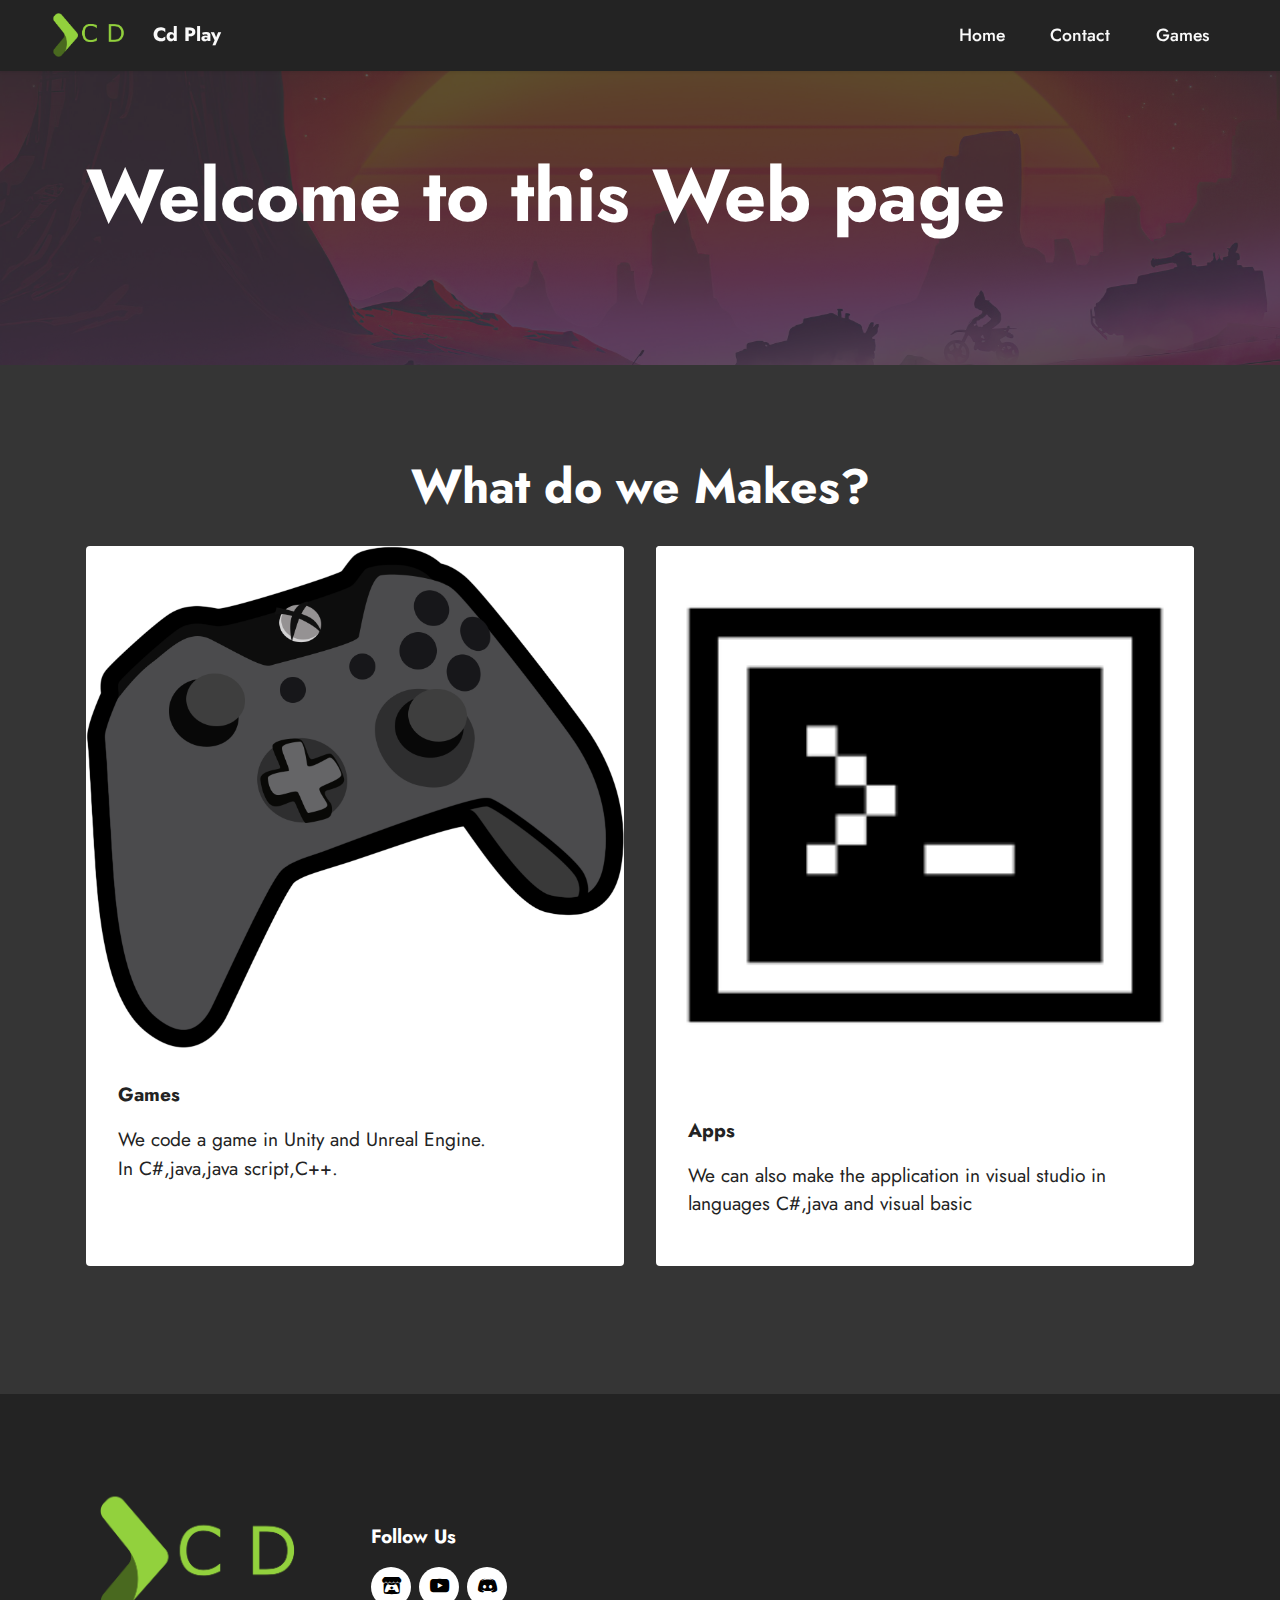
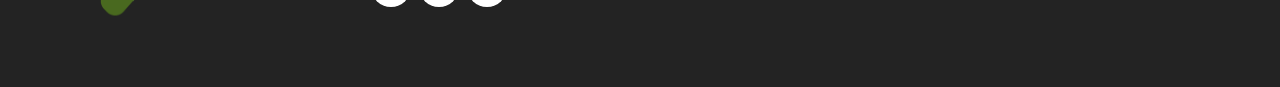
<file: index.html>
<!DOCTYPE html>
<html  >
<head>
  <!-- Site made with Mobirise Website Builder v5.3.10, https://mobirise.com -->
  <meta charset="UTF-8">
  <meta http-equiv="X-UA-Compatible" content="IE=edge">
  <meta name="generator" content="Mobirise v5.3.10, mobirise.com">
  <meta name="viewport" content="width=device-width, initial-scale=1, minimum-scale=1">
  <link rel="shortcut icon" href="assets/images/cd.png" type="image/x-icon">
  <meta name="description" content="">
  
  
  <title>Home</title>
  <link rel="stylesheet" href="assets/tether/tether.min.css">
  <link rel="stylesheet" href="assets/bootstrap/css/bootstrap.min.css">
  <link rel="stylesheet" href="assets/bootstrap/css/bootstrap-grid.min.css">
  <link rel="stylesheet" href="assets/bootstrap/css/bootstrap-reboot.min.css">
  <link rel="stylesheet" href="assets/dropdown/css/style.css">
  <link rel="stylesheet" href="assets/socicon/css/styles.css">
  <link rel="stylesheet" href="assets/theme/css/style.css">
  <link rel="preload" href="https://fonts.googleapis.com/css2?family=Jost:ital,wght@0,400;0,700;1,400;1,700&display=swap&display=swap" as="style" onload="this.onload=null;this.rel='stylesheet'">
  <noscript><link rel="stylesheet" href="https://fonts.googleapis.com/css2?family=Jost:ital,wght@0,400;0,700;1,400;1,700&display=swap&display=swap"></noscript>
  <link rel="preload" as="style" href="assets/mobirise/css/mbr-additional.css"><link rel="stylesheet" href="assets/mobirise/css/mbr-additional.css" type="text/css">
  
  
  
  
</head>
<body>
  
  <section class="menu menu1 cid-sXlnx8MJxy" once="menu" id="menu1-0">
    

    <nav class="navbar navbar-dropdown navbar-fixed-top navbar-expand-lg">
        <div class="container-fluid">
            <div class="navbar-brand">
                <span class="navbar-logo">
                    
                        <a href="index.html#top"><img src="assets/images/cd.png" alt="Cd Play" style="height: 3rem;"></a>
                    
                </span>
                <span class="navbar-caption-wrap"><a class="navbar-caption text-white text-primary display-7" href="index.html#top">Cd Play</a></span>
            </div>
            <button class="navbar-toggler" type="button" data-toggle="collapse" data-target="#navbarSupportedContent" aria-controls="navbarNavAltMarkup" aria-expanded="false" aria-label="Toggle navigation">
                <div class="hamburger">
                    <span></span>
                    <span></span>
                    <span></span>
                    <span></span>
                </div>
            </button>
            <div class="collapse navbar-collapse" id="navbarSupportedContent">
                <ul class="navbar-nav nav-dropdown nav-right" data-app-modern-menu="true"><li class="nav-item"><a class="nav-link link text-white text-primary display-4" href="index.html#info4-f">Home<br></a></li>
                    <li class="nav-item"><a class="nav-link link text-white text-primary display-4" href="page2.html#header19-m">Contact</a></li>
                    <li class="nav-item"><a class="nav-link link text-white text-primary display-4" href="page1.html#countdown4-o">Games</a>
                    </li></ul>
                
                
            </div>
        </div>
    </nav>
</section>

<section class="info4 cid-sXlAJcoJGH mbr-parallax-background" id="info4-f">
    
    <div class="mbr-overlay" style="opacity: 0.8; background-color: rgb(53, 53, 53);"></div>
    <div class="container">
        <div class="row justify-content-center">
            <div class="col-12">
                <h3 class="mbr-section-title mbr-fonts-style display-1">
                    <strong>Welcome to this Web page</strong></h3>
                <p class="mbr-text mbr-fonts-style mb-4 display-1"></p>
            </div>
        </div>
    </div>
</section>

<section class="features3 cid-sXlwvz9kVU" id="features3-e">
    
    
    <div class="container">
        <div class="mbr-section-head">
            <h4 class="mbr-section-title mbr-fonts-style align-center mb-0 display-2">
                <strong>What do we Makes?</strong></h4>
            
        </div>
        <div class="row mt-4">
            <div class="item features-image сol-12 col-md-6 col-lg-6 active">
                <div class="item-wrapper">
                    <div class="item-img">
                        <img src="assets/images/464-4647216-the-real-price-of-every-major-console-video-game-controller-animated.png" data-slide-to="2" alt="">
                    </div>
                    <div class="item-content">
                        <h5 class="item-title mbr-fonts-style display-7"><strong>Games</strong></h5>
                        
                        <p class="mbr-text mbr-fonts-style mt-3 display-7">We code a game in Unity and Unreal Engine.<br>In C#,java,java script,C++.<br><br></p>
                    </div>
                    
                </div>
            </div><div class="item features-image сol-12 col-md-6 col-lg-6">
                <div class="item-wrapper">
                    <div class="item-img">
                        <img src="assets/images/images-1.png" data-slide-to="0" alt="">
                    </div>
                    <div class="item-content">
                        <h5 class="item-title mbr-fonts-style display-7"><strong>Apps</strong></h5>
                        
                        <p class="mbr-text mbr-fonts-style mt-3 display-7">We can also make the application in visual studio in languages C#,java and visual basic</p>
                    </div>
                    
                </div>
            </div>
            
            
        </div>
    </div>
</section>

<section class="footer4 cid-sXlnKpVQYd" once="footers" id="footer4-2">

    
    
    <div class="container">
        <div class="row mbr-white">
            <div class="col-6 col-lg-3">
                <div class="media-wrap col-md-12 col-12">
                    
                        <a href="https://cd-play.itch.io"><img src="assets/images/cd.png" alt=""></a>
                    
                </div>
            </div>
            <div class="col-12 col-md-6 col-lg-3">
                <h5 class="mbr-section-subtitle mbr-fonts-style mb-2 display-7"></h5>
                <p class="mbr-text mbr-fonts-style mb-4 display-4"></p>
                <h5 class="mbr-section-subtitle mbr-fonts-style mb-3 display-7">
                    <strong>Follow Us</strong>
                </h5>
                <div class="social-row display-7">
                    <div class="soc-item">
                        <a href="https://cd-play.itch.io" target="_blank">
                            <span class="mbr-iconfont socicon-itchio socicon"></span>
                        </a>
                    </div>
                    <div class="soc-item">
                        <a href="https://www.youtube.com/channel/UCLTJoJmRzoaUAS0kRsIc_5g" target="_blank">
                            <span class="mbr-iconfont socicon-youtube socicon"></span>
                        </a>
                    </div>
                    <div class="soc-item">
                        <a href="https://discord.gg/dg2ranrCVN" target="_blank">
                            <span class="mbr-iconfont socicon-discord socicon"></span>
                        </a>
                    </div>
                    
                </div>
            </div>
            <div class="col-12 col-md-6 col-lg-3">
                <h5 class="mbr-section-subtitle mbr-fonts-style mb-2 display-7"></h5>
                <ul class="list mbr-fonts-style display-4">
                    <li class="mbr-text item-wrap"><br></li>
                </ul>
            </div>
            <div class="col-12 col-md-6 col-lg-3">
                <h5 class="mbr-section-subtitle mbr-fonts-style mb-2 display-7"></h5>
                <ul class="list mbr-fonts-style display-4">
                    <li class="mbr-text item-wrap"><br></li>
                </ul>
            </div>
            
        </div>
    </div>
  
  
</body>
</html>
</file>
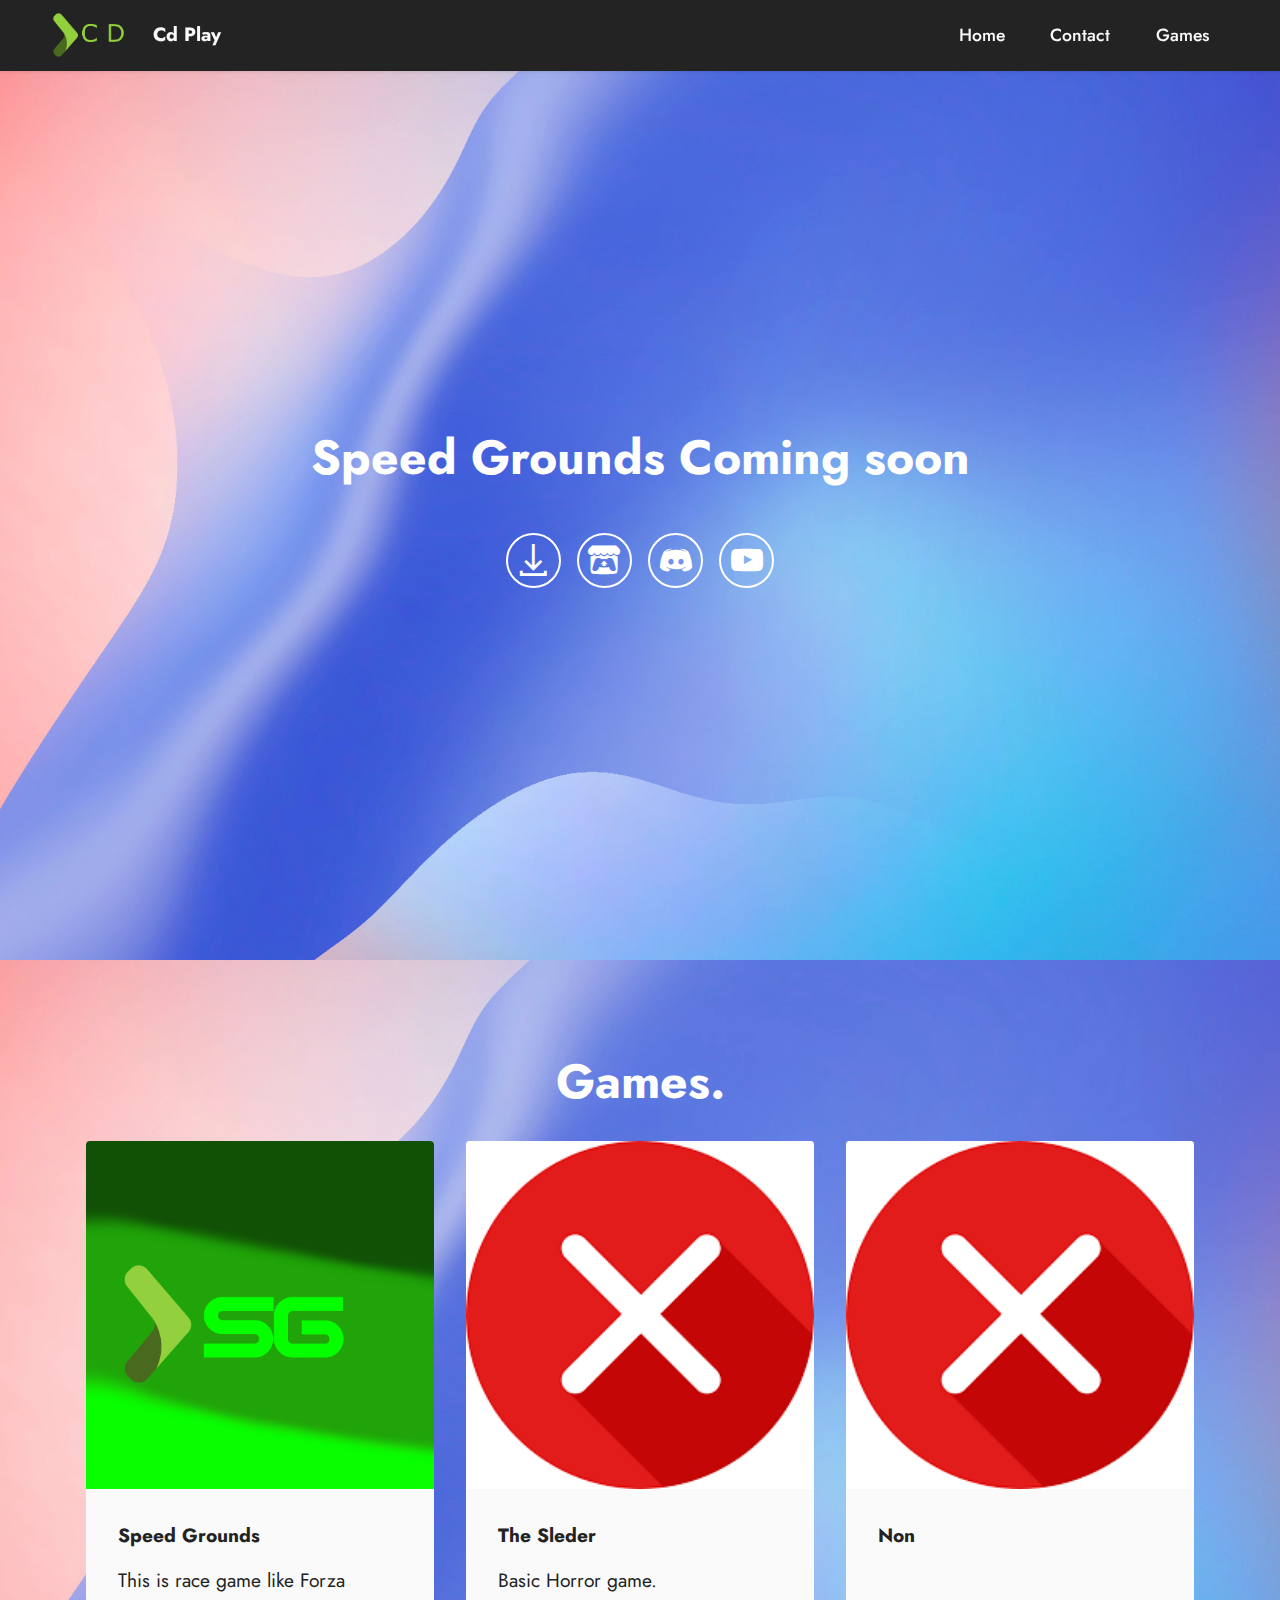
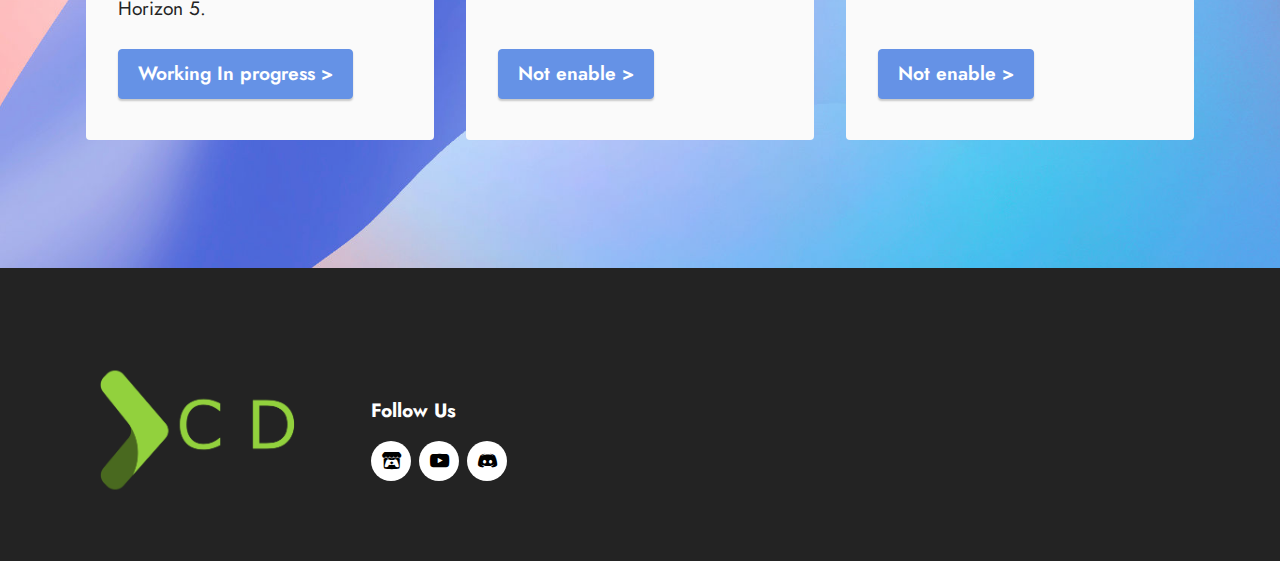
<file: page1.html>
<!DOCTYPE html>
<html  >
<head>
  <!-- Site made with Mobirise Website Builder v5.3.10, https://mobirise.com -->
  <meta charset="UTF-8">
  <meta http-equiv="X-UA-Compatible" content="IE=edge">
  <meta name="generator" content="Mobirise v5.3.10, mobirise.com">
  <meta name="viewport" content="width=device-width, initial-scale=1, minimum-scale=1">
  <link rel="shortcut icon" href="assets/images/cd.png" type="image/x-icon">
  <meta name="description" content="">
  
  
  <title>games</title>
  <link rel="stylesheet" href="assets/web/assets/mobirise-icons2/mobirise2.css">
  <link rel="stylesheet" href="assets/tether/tether.min.css">
  <link rel="stylesheet" href="assets/bootstrap/css/bootstrap.min.css">
  <link rel="stylesheet" href="assets/bootstrap/css/bootstrap-grid.min.css">
  <link rel="stylesheet" href="assets/bootstrap/css/bootstrap-reboot.min.css">
  <link rel="stylesheet" href="assets/dropdown/css/style.css">
  <link rel="stylesheet" href="assets/socicon/css/styles.css">
  <link rel="stylesheet" href="assets/theme/css/style.css">
  <link rel="preload" href="https://fonts.googleapis.com/css2?family=Jost:ital,wght@0,400;0,700;1,400;1,700&display=swap&display=swap" as="style" onload="this.onload=null;this.rel='stylesheet'">
  <noscript><link rel="stylesheet" href="https://fonts.googleapis.com/css2?family=Jost:ital,wght@0,400;0,700;1,400;1,700&display=swap&display=swap"></noscript>
  <link rel="preload" as="style" href="assets/mobirise/css/mbr-additional.css"><link rel="stylesheet" href="assets/mobirise/css/mbr-additional.css" type="text/css">
  
  
  
  
</head>
<body>
  
  <section class="menu menu1 cid-sXlnx8MJxy" once="menu" id="menu1-4">
    

    <nav class="navbar navbar-dropdown navbar-fixed-top navbar-expand-lg">
        <div class="container-fluid">
            <div class="navbar-brand">
                <span class="navbar-logo">
                    
                        <a href="index.html#top"><img src="assets/images/cd.png" alt="Cd Play" style="height: 3rem;"></a>
                    
                </span>
                <span class="navbar-caption-wrap"><a class="navbar-caption text-white text-primary display-7" href="index.html#top">Cd Play</a></span>
            </div>
            <button class="navbar-toggler" type="button" data-toggle="collapse" data-target="#navbarSupportedContent" aria-controls="navbarNavAltMarkup" aria-expanded="false" aria-label="Toggle navigation">
                <div class="hamburger">
                    <span></span>
                    <span></span>
                    <span></span>
                    <span></span>
                </div>
            </button>
            <div class="collapse navbar-collapse" id="navbarSupportedContent">
                <ul class="navbar-nav nav-dropdown nav-right" data-app-modern-menu="true"><li class="nav-item"><a class="nav-link link text-white text-primary display-4" href="index.html#info4-f">Home<br></a></li>
                    <li class="nav-item"><a class="nav-link link text-white text-primary display-4" href="page2.html#header19-m">Contact</a></li>
                    <li class="nav-item"><a class="nav-link link text-white text-primary display-4" href="page1.html#countdown4-o">Games</a>
                    </li></ul>
                
                
            </div>
        </div>
    </nav>
</section>

<section class="countdown4 cid-sXlNEy3AsO mbr-fullscreen mbr-parallax-background" id="countdown4-o">
    
    
    <div class="container-fluid">
        <div class="row justify-content-center">
            <div class="col-lg-8">
                <h3 class="mbr-section-title mb-5 align-center mbr-fonts-style display-2">
                    <strong>Speed Grounds Coming soon</strong></h3>
                
                <div class="countdown-cont align-center mb-5">
                    <div class="daysCountdown col-xs-3 col-sm-3 col-md-3" title="Days"></div>
                    <div class="hoursCountdown col-xs-3 col-sm-3 col-md-3" title="Hours"></div>
                    <div class="minutesCountdown col-xs-3 col-sm-3 col-md-3" title="Minutes"></div>
                    <div class="secondsCountdown col-xs-3 col-sm-3 col-md-3" title="Seconds"></div>
                    <div class="countdown" data-due-date="2023/03/03"></div>
                </div>
                
                <div class="icons-menu row justify-content-center display-7">
                    
                    
                    
                    
                <div class="soc-item col-auto">
                        <a href="https://cd-play.itch.io" target="_blank" class="social__link">
                            <span class="mbr-iconfont mobi-mbri-download mobi-mbri"></span>
                        </a>
                    </div><div class="soc-item col-auto">
                        <a href="https://cd-play.itch.io" target="_blank" class="social__link">
                            <span class="mbr-iconfont socicon-itchio socicon"></span>
                        </a>
                    </div><div class="soc-item col-auto">
                        <a href="https://discord.gg/dg2ranrCVN" target="_blank" class="social__link">
                            <span class="mbr-iconfont socicon-discord socicon"></span>
                        </a>
                    </div><div class="soc-item col-auto">
                        <a href="https://www.youtube.com/channel/UCLTJoJmRzoaUAS0kRsIc_5g/about" target="_blank" class="social__link">
                            <span class="mbr-iconfont socicon-youtube socicon"></span>
                        </a>
                    </div></div>
                
            </div>
        </div>
    </div>
</section>

<section class="features3 cid-sXlM68ubIO" id="features3-n">
    
    <div class="mbr-overlay"></div>
    <div class="container">
        <div class="mbr-section-head">
            <h4 class="mbr-section-title mbr-fonts-style align-center mb-0 display-2">
                <strong>Games.</strong></h4>
            
        </div>
        <div class="row mt-4">
            <div class="item features-image сol-12 col-md-6 col-lg-4">
                <div class="item-wrapper">
                    <div class="item-img">
                        <img src="assets/images/logospeedgrounds.png" alt="">
                    </div>
                    <div class="item-content">
                        <h5 class="item-title mbr-fonts-style display-7"><strong>Speed Grounds</strong></h5>
                        
                        <p class="mbr-text mbr-fonts-style mt-3 display-7">This is race game like Forza Horizon 5.</p>
                    </div>
                    <div class="mbr-section-btn item-footer mt-2"><a href="https://cd-play.itch.io" class="btn btn-primary item-btn display-7" target="_blank">Working In progress&nbsp;&gt;</a></div>
                </div>
            </div>
            <div class="item features-image сol-12 col-md-6 col-lg-4">
                <div class="item-wrapper">
                    <div class="item-img">
                        <img src="assets/images/images.png" alt="">
                    </div>
                    <div class="item-content">
                        <h5 class="item-title mbr-fonts-style display-7"><strong>The Sleder</strong></h5>
                        
                        <p class="mbr-text mbr-fonts-style mt-3 display-7">Basic Horror game.&nbsp;</p>
                    </div>
                    <div class="mbr-section-btn item-footer mt-2"><a href="https://cd-play.itch.io" class="btn btn-primary item-btn display-7" target="_blank">Not enable &gt;</a></div>
                </div>
            </div>
            <div class="item features-image сol-12 col-md-6 col-lg-4">
                <div class="item-wrapper">
                    <div class="item-img">
                        <img src="assets/images/images.png" alt="">
                    </div>
                    <div class="item-content">
                        <h5 class="item-title mbr-fonts-style display-7"><strong>Non</strong></h5>
                        
                        <p class="mbr-text mbr-fonts-style mt-3 display-7"></p>
                    </div>
                    <div class="mbr-section-btn item-footer mt-2"><a href="https://cd-play.itch.io" class="btn btn-primary item-btn display-7" target="_blank">Not enable &gt;</a></div>
                </div>
            </div>
        </div>
    </div>
</section>

<section class="footer4 cid-sXlnKpVQYd" once="footers" id="footer4-5">

    
    
    <div class="container">
        <div class="row mbr-white">
            <div class="col-6 col-lg-3">
                <div class="media-wrap col-md-12 col-12">
                    
                        <a href="https://cd-play.itch.io"><img src="assets/images/cd.png" alt=""></a>
                    
                </div>
            </div>
            <div class="col-12 col-md-6 col-lg-3">
                <h5 class="mbr-section-subtitle mbr-fonts-style mb-2 display-7"></h5>
                <p class="mbr-text mbr-fonts-style mb-4 display-4"></p>
                <h5 class="mbr-section-subtitle mbr-fonts-style mb-3 display-7">
                    <strong>Follow Us</strong>
                </h5>
                <div class="social-row display-7">
                    <div class="soc-item">
                        <a href="https://cd-play.itch.io" target="_blank">
                            <span class="mbr-iconfont socicon-itchio socicon"></span>
                        </a>
                    </div>
                    <div class="soc-item">
                        <a href="https://www.youtube.com/channel/UCLTJoJmRzoaUAS0kRsIc_5g" target="_blank">
                            <span class="mbr-iconfont socicon-youtube socicon"></span>
                        </a>
                    </div>
                    <div class="soc-item">
                        <a href="https://discord.gg/dg2ranrCVN" target="_blank">
                            <span class="mbr-iconfont socicon-discord socicon"></span>
                        </a>
                    </div>
                    
                </div>
            </div>
            <div class="col-12 col-md-6 col-lg-3">
                <h5 class="mbr-section-subtitle mbr-fonts-style mb-2 display-7"></h5>
                <ul class="list mbr-fonts-style display-4">
                    <li class="mbr-text item-wrap"><br></li>
                </ul>
            </div>
            <div class="col-12 col-md-6 col-lg-3">
                <h5 class="mbr-section-subtitle mbr-fonts-style mb-2 display-7"></h5>
                <ul class="list mbr-fonts-style display-4">
                    <li class="mbr-text item-wrap"><br></li>
                </ul>
            </div>
            
        </div>
    </div>
  
  
</body>
</html>
</file>
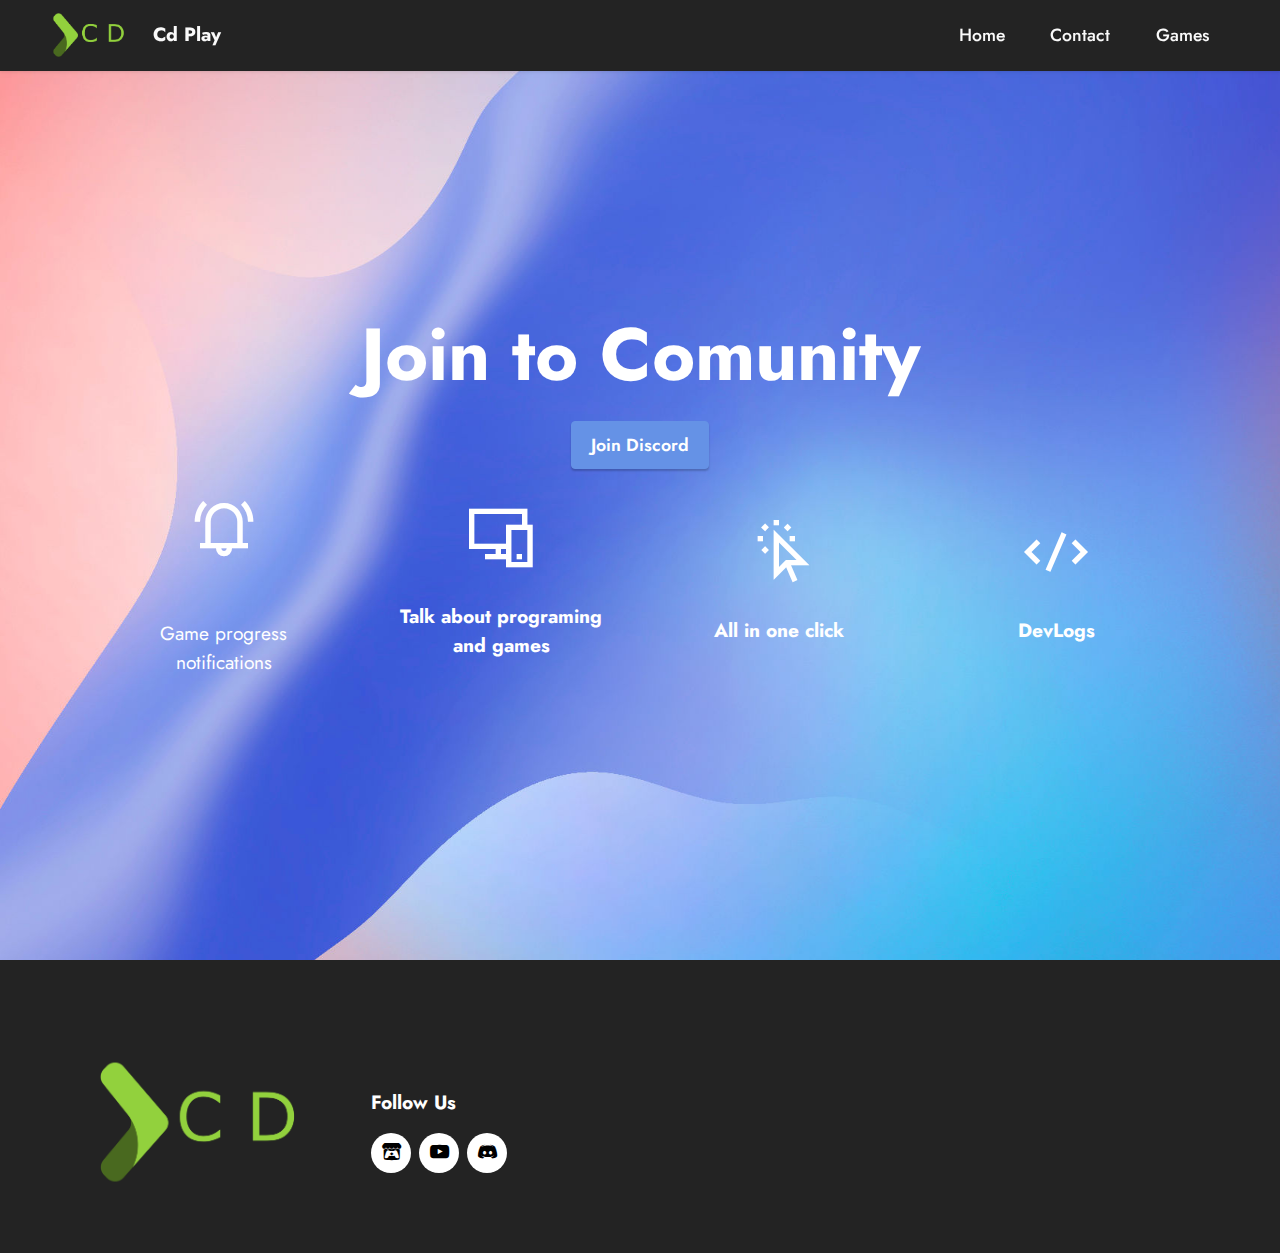
<file: page2.html>
<!DOCTYPE html>
<html  >
<head>
  <!-- Site made with Mobirise Website Builder v5.3.10, https://mobirise.com -->
  <meta charset="UTF-8">
  <meta http-equiv="X-UA-Compatible" content="IE=edge">
  <meta name="generator" content="Mobirise v5.3.10, mobirise.com">
  <meta name="viewport" content="width=device-width, initial-scale=1, minimum-scale=1">
  <link rel="shortcut icon" href="assets/images/cd.png" type="image/x-icon">
  <meta name="description" content="">
  
  
  <title>Contact</title>
  <link rel="stylesheet" href="assets/web/assets/mobirise-icons2/mobirise2.css">
  <link rel="stylesheet" href="assets/tether/tether.min.css">
  <link rel="stylesheet" href="assets/bootstrap/css/bootstrap.min.css">
  <link rel="stylesheet" href="assets/bootstrap/css/bootstrap-grid.min.css">
  <link rel="stylesheet" href="assets/bootstrap/css/bootstrap-reboot.min.css">
  <link rel="stylesheet" href="assets/dropdown/css/style.css">
  <link rel="stylesheet" href="assets/socicon/css/styles.css">
  <link rel="stylesheet" href="assets/theme/css/style.css">
  <link rel="preload" href="https://fonts.googleapis.com/css2?family=Jost:ital,wght@0,400;0,700;1,400;1,700&display=swap&display=swap" as="style" onload="this.onload=null;this.rel='stylesheet'">
  <noscript><link rel="stylesheet" href="https://fonts.googleapis.com/css2?family=Jost:ital,wght@0,400;0,700;1,400;1,700&display=swap&display=swap"></noscript>
  <link rel="preload" as="style" href="assets/mobirise/css/mbr-additional.css"><link rel="stylesheet" href="assets/mobirise/css/mbr-additional.css" type="text/css">
  
  
  
  
</head>
<body>
  
  <section class="menu menu1 cid-sXlnx8MJxy" once="menu" id="menu1-g">
    

    <nav class="navbar navbar-dropdown navbar-fixed-top navbar-expand-lg">
        <div class="container-fluid">
            <div class="navbar-brand">
                <span class="navbar-logo">
                    
                        <a href="index.html#top"><img src="assets/images/cd.png" alt="Cd Play" style="height: 3rem;"></a>
                    
                </span>
                <span class="navbar-caption-wrap"><a class="navbar-caption text-white text-primary display-7" href="index.html#top">Cd Play</a></span>
            </div>
            <button class="navbar-toggler" type="button" data-toggle="collapse" data-target="#navbarSupportedContent" aria-controls="navbarNavAltMarkup" aria-expanded="false" aria-label="Toggle navigation">
                <div class="hamburger">
                    <span></span>
                    <span></span>
                    <span></span>
                    <span></span>
                </div>
            </button>
            <div class="collapse navbar-collapse" id="navbarSupportedContent">
                <ul class="navbar-nav nav-dropdown nav-right" data-app-modern-menu="true"><li class="nav-item"><a class="nav-link link text-white text-primary display-4" href="index.html#info4-f">Home<br></a></li>
                    <li class="nav-item"><a class="nav-link link text-white text-primary display-4" href="page2.html#header19-m">Contact</a></li>
                    <li class="nav-item"><a class="nav-link link text-white text-primary display-4" href="page1.html#countdown4-o">Games</a>
                    </li></ul>
                
                
            </div>
        </div>
    </nav>
</section>

<section class="header19 cid-sXlD3rlm2Q mbr-fullscreen" id="header19-m">

    

    

    <div class="container">
        <div class="media-container">
            <div class="col-md-12 align-center">
                <h1 class="mbr-section-title mbr-white mbr-bold mbr-fonts-style mb-3 display-1">
                    Join to Comunity</h1>
                
                <div class="mbr-section-btn align-center"><a class="btn btn-primary display-4" href="https://discord.gg/dg2ranrCVN">Join Discord</a></div>

                <div class="row justify-content-center">
                    <div class="col-12 col-md-6 col-lg-3">
                        <div class="card-wrapper">
                            <div class="card-box align-center">
                                <span class="mbr-iconfont mobi-mbri-alert mobi-mbri"></span>
                                <h4 class="card-title align-center mbr-black mbr-fonts-style display-7">
                                    <strong>
</strong>
                                <div><br></div><div>Game progress notifications</div></h4>
                            </div>
                        </div>
                    </div>
                    <div class="col-12 col-md-6 col-lg-3">
                        <div class="card-wrapper">
                            <div class="card-box align-center">
                                <span class="mbr-iconfont mobi-mbri-responsive-2 mobi-mbri"></span>
                                <h4 class="card-title align-center mbr-black mbr-fonts-style display-7"><strong>Talk about programing and games</strong></h4>
                            </div>
                        </div>
                    </div>
                    <div class="col-12 col-md-6 col-lg-3">
                        <div class="card-wrapper">
                            <div class="card-box align-center">
                                <span class="mbr-iconfont mobi-mbri-cursor-click mobi-mbri"></span>
                                <h4 class="card-title align-center mbr-black mbr-fonts-style display-7"><strong>All in one click</strong></h4>
                            </div>
                        </div>
                    </div>
                    <div class="col-12 col-md-6 col-lg-3">
                        <div class="card-wrapper">
                            <div class="card-box align-center">
                                <span class="mbr-iconfont mobi-mbri-code mobi-mbri"></span>
                                <h4 class="card-title align-center mbr-black mbr-fonts-style display-7">
                                    <strong>DevLogs</strong></h4>
                            </div>
                        </div>
                    </div>
                </div>
            </div>
        </div>
    </div>
</section>

<section class="footer4 cid-sXlnKpVQYd" once="footers" id="footer4-h">

    
    
    <div class="container">
        <div class="row mbr-white">
            <div class="col-6 col-lg-3">
                <div class="media-wrap col-md-12 col-12">
                    
                        <a href="https://cd-play.itch.io"><img src="assets/images/cd.png" alt=""></a>
                    
                </div>
            </div>
            <div class="col-12 col-md-6 col-lg-3">
                <h5 class="mbr-section-subtitle mbr-fonts-style mb-2 display-7"></h5>
                <p class="mbr-text mbr-fonts-style mb-4 display-4"></p>
                <h5 class="mbr-section-subtitle mbr-fonts-style mb-3 display-7">
                    <strong>Follow Us</strong>
                </h5>
                <div class="social-row display-7">
                    <div class="soc-item">
                        <a href="https://cd-play.itch.io" target="_blank">
                            <span class="mbr-iconfont socicon-itchio socicon"></span>
                        </a>
                    </div>
                    <div class="soc-item">
                        <a href="https://www.youtube.com/channel/UCLTJoJmRzoaUAS0kRsIc_5g" target="_blank">
                            <span class="mbr-iconfont socicon-youtube socicon"></span>
                        </a>
                    </div>
                    <div class="soc-item">
                        <a href="https://discord.gg/dg2ranrCVN" target="_blank">
                            <span class="mbr-iconfont socicon-discord socicon"></span>
                        </a>
                    </div>
                    
                </div>
            </div>
            <div class="col-12 col-md-6 col-lg-3">
                <h5 class="mbr-section-subtitle mbr-fonts-style mb-2 display-7"></h5>
                <ul class="list mbr-fonts-style display-4">
                    <li class="mbr-text item-wrap"><br></li>
                </ul>
            </div>
            <div class="col-12 col-md-6 col-lg-3">
                <h5 class="mbr-section-subtitle mbr-fonts-style mb-2 display-7"></h5>
                <ul class="list mbr-fonts-style display-4">
                    <li class="mbr-text item-wrap"><br></li>
                </ul>
            </div>
            
        </div>
    </div> 
  
  
</body>
</html>
</file>
<file: assets/dropdown/css/style.css>
.navbar-dropdown {
  left: 0;
  padding: 0;
  position: absolute;
  right: 0;
  top: 0;
  transition: all 0.45s ease;
  z-index: 1030;
  background: #282828; }
  .navbar-dropdown .navbar-logo {
    margin-right: 0.8rem;
    transition: margin 0.3s ease-in-out;
    vertical-align: middle; }
    .navbar-dropdown .navbar-logo img {
      height: 3.125rem;
      transition: all 0.3s ease-in-out; }
    .navbar-dropdown .navbar-logo.mbr-iconfont {
      font-size: 3.125rem;
      line-height: 3.125rem; }
  .navbar-dropdown .navbar-caption {
    font-weight: 700;
    white-space: normal;
    vertical-align: -4px;
    line-height: 3.125rem !important; }
    .navbar-dropdown .navbar-caption, .navbar-dropdown .navbar-caption:hover {
      color: inherit;
      text-decoration: none; }
  .navbar-dropdown .mbr-iconfont + .navbar-caption {
    vertical-align: -1px; }
  .navbar-dropdown.navbar-fixed-top {
    position: fixed; }
  .navbar-dropdown .navbar-brand span {
    vertical-align: -4px; }
  .navbar-dropdown.bg-color.transparent {
    background: none; }
  .navbar-dropdown.navbar-short .navbar-brand {
    padding: 0.625rem 0; }
    .navbar-dropdown.navbar-short .navbar-brand span {
      vertical-align: -1px; }
  .navbar-dropdown.navbar-short .navbar-caption {
    line-height: 2.375rem !important;
    vertical-align: -2px; }
  .navbar-dropdown.navbar-short .navbar-logo {
    margin-right: 0.5rem; }
    .navbar-dropdown.navbar-short .navbar-logo img {
      height: 2.375rem; }
    .navbar-dropdown.navbar-short .navbar-logo.mbr-iconfont {
      font-size: 2.375rem;
      line-height: 2.375rem; }
  .navbar-dropdown.navbar-short .mbr-table-cell {
    height: 3.625rem; }
  .navbar-dropdown .navbar-close {
    left: 0.6875rem;
    position: fixed;
    top: 0.75rem;
    z-index: 1000; }
  .navbar-dropdown .hamburger-icon {
    content: "";
    display: inline-block;
    vertical-align: middle;
    width: 16px;
    -webkit-box-shadow: 0 -6px 0 1px #282828,0 0 0 1px #282828,0 6px 0 1px #282828;
    -moz-box-shadow: 0 -6px 0 1px #282828,0 0 0 1px #282828,0 6px 0 1px #282828;
    box-shadow: 0 -6px 0 1px #282828,0 0 0 1px #282828,0 6px 0 1px #282828; }

.dropdown-menu .dropdown-toggle[data-toggle="dropdown-submenu"]::after {
  border-bottom: 0.35em solid transparent;
  border-left: 0.35em solid;
  border-right: 0;
  border-top: 0.35em solid transparent;
  margin-left: 0.3rem; }

.dropdown-menu .dropdown-item:focus {
  outline: 0; }

.nav-dropdown {
  font-size: 0.75rem;
  font-weight: 500;
  height: auto !important; }
  .nav-dropdown .nav-btn {
    padding-left: 1rem; }
  .nav-dropdown .link {
    margin: .667em 1.667em;
    font-weight: 500;
    padding: 0;
    transition: color .2s ease-in-out; }
    .nav-dropdown .link.dropdown-toggle {
      margin-right: 2.583em; }
      .nav-dropdown .link.dropdown-toggle::after {
        margin-left: .25rem;
        border-top: 0.35em solid;
        border-right: 0.35em solid transparent;
        border-left: 0.35em solid transparent;
        border-bottom: 0; }
      .nav-dropdown .link.dropdown-toggle[aria-expanded="true"] {
        margin: 0;
        padding: 0.667em 3.263em  0.667em 1.667em; }
  .nav-dropdown .link::after,
  .nav-dropdown .dropdown-item::after {
    color: inherit; }
  .nav-dropdown .btn {
    font-size: 0.75rem;
    font-weight: 700;
    letter-spacing: 0;
    margin-bottom: 0;
    padding-left: 1.25rem;
    padding-right: 1.25rem; }
  .nav-dropdown .dropdown-menu {
    border-radius: 0;
    border: 0;
    left: 0;
    margin: 0;
    padding-bottom: 1.25rem;
    padding-top: 1.25rem;
    position: relative; }
  .nav-dropdown .dropdown-submenu {
    margin-left: 0.125rem;
    top: 0; }
  .nav-dropdown .dropdown-item {
    font-weight: 500;
    line-height: 2;
    padding: 0.3846em 4.615em 0.3846em 1.5385em;
    position: relative;
    transition: color .2s ease-in-out, background-color .2s ease-in-out; }
    .nav-dropdown .dropdown-item::after {
      margin-top: -0.3077em;
      position: absolute;
      right: 1.1538em;
      top: 50%; }
    .nav-dropdown .dropdown-item:focus, .nav-dropdown .dropdown-item:hover {
      background: none; }

@media (max-width: 767px) {
  .nav-dropdown.navbar-toggleable-sm {
    bottom: 0;
    display: none;
    left: 0;
    overflow-x: hidden;
    position: fixed;
    top: 0;
    transform: translateX(-100%);
    -ms-transform: translateX(-100%);
    -webkit-transform: translateX(-100%);
    width: 18.75rem;
    z-index: 999; } }
.nav-dropdown.navbar-toggleable-xl {
  bottom: 0;
  display: none;
  left: 0;
  overflow-x: hidden;
  position: fixed;
  top: 0;
  transform: translateX(-100%);
  -ms-transform: translateX(-100%);
  -webkit-transform: translateX(-100%);
  width: 18.75rem;
  z-index: 999; }

.nav-dropdown-sm {
  display: block !important;
  overflow-x: hidden;
  overflow: auto;
  padding-top: 3.875rem; }
  .nav-dropdown-sm::after {
    content: "";
    display: block;
    height: 3rem;
    width: 100%; }
  .nav-dropdown-sm.collapse.in ~ .navbar-close {
    display: block !important; }
  .nav-dropdown-sm.collapsing, .nav-dropdown-sm.collapse.in {
    transform: translateX(0);
    -ms-transform: translateX(0);
    -webkit-transform: translateX(0);
    transition: all 0.25s ease-out;
    -webkit-transition: all 0.25s ease-out;
    background: #282828; }
  .nav-dropdown-sm.collapsing[aria-expanded="false"] {
    transform: translateX(-100%);
    -ms-transform: translateX(-100%);
    -webkit-transform: translateX(-100%); }
  .nav-dropdown-sm .nav-item {
    display: block;
    margin-left: 0 !important;
    padding-left: 0; }
  .nav-dropdown-sm .link,
  .nav-dropdown-sm .dropdown-item {
    border-top: 1px dotted rgba(255, 255, 255, 0.1);
    font-size: 0.8125rem;
    line-height: 1.6;
    margin: 0 !important;
    padding: 0.875rem 2.4rem 0.875rem 1.5625rem !important;
    position: relative;
    white-space: normal; }
    .nav-dropdown-sm .link:focus, .nav-dropdown-sm .link:hover,
    .nav-dropdown-sm .dropdown-item:focus,
    .nav-dropdown-sm .dropdown-item:hover {
      background: rgba(0, 0, 0, 0.2) !important;
      color: #c0a375; }
  .nav-dropdown-sm .nav-btn {
    position: relative;
    padding: 1.5625rem 1.5625rem 0 1.5625rem; }
    .nav-dropdown-sm .nav-btn::before {
      border-top: 1px dotted rgba(255, 255, 255, 0.1);
      content: "";
      left: 0;
      position: absolute;
      top: 0;
      width: 100%; }
    .nav-dropdown-sm .nav-btn + .nav-btn {
      padding-top: 0.625rem; }
      .nav-dropdown-sm .nav-btn + .nav-btn::before {
        display: none; }
  .nav-dropdown-sm .btn {
    padding: 0.625rem 0; }
  .nav-dropdown-sm .dropdown-toggle[data-toggle="dropdown-submenu"]::after {
    margin-left: .25rem;
    border-top: 0.35em solid;
    border-right: 0.35em solid transparent;
    border-left: 0.35em solid transparent;
    border-bottom: 0; }
  .nav-dropdown-sm .dropdown-toggle[data-toggle="dropdown-submenu"][aria-expanded="true"]::after {
    border-top: 0;
    border-right: 0.35em solid transparent;
    border-left: 0.35em solid transparent;
    border-bottom: 0.35em solid; }
  .nav-dropdown-sm .dropdown-menu {
    margin: 0;
    padding: 0;
    position: relative;
    top: 0;
    left: 0;
    width: 100%;
    border: 0;
    float: none;
    border-radius: 0;
    background: none; }
  .nav-dropdown-sm .dropdown-submenu {
    left: 100%;
    margin-left: 0.125rem;
    margin-top: -1.25rem;
    top: 0; }

.navbar-toggleable-sm .nav-dropdown .dropdown-menu {
  position: absolute; }

.navbar-toggleable-sm .nav-dropdown .dropdown-submenu {
  left: 100%;
  margin-left: 0.125rem;
  margin-top: -1.25rem;
  top: 0; }

.navbar-toggleable-sm.opened .nav-dropdown .dropdown-menu {
  position: relative; }

.navbar-toggleable-sm.opened .nav-dropdown .dropdown-submenu {
  left: 0;
  margin-left: 00rem;
  margin-top: 0rem;
  top: 0; }

.is-builder .nav-dropdown.collapsing {
  transition: none !important; }

/*# sourceMappingURL=style.css.map */
</file>
<file: assets/socicon/css/styles.css>
@charset "UTF-8";

@font-face {
  font-family: 'Socicon';
  src:  url('../fonts/socicon.eot');
  src:  url('../fonts/socicon.eot?#iefix') format('embedded-opentype'),
    url('../fonts/socicon.woff2') format('woff2'),
    url('../fonts/socicon.ttf') format('truetype'),
    url('../fonts/socicon.woff') format('woff'),
    url('../fonts/socicon.svg#socicon') format('svg');
  font-weight: normal;
  font-style: normal;
  font-display: swap;
}

[data-icon]:before {
  font-family: "socicon" !important;
  content: attr(data-icon);
  font-style: normal !important;
  font-weight: normal !important;
  font-variant: normal !important;
  text-transform: none !important;
  speak: none;
  line-height: 1;
  -webkit-font-smoothing: antialiased;
  -moz-osx-font-smoothing: grayscale;
}

[class^="socicon-"], [class*=" socicon-"] {
  /* use !important to prevent issues with browser extensions that change fonts */
  font-family: 'Socicon' !important;
  speak: none;
  font-style: normal;
  font-weight: normal;
  font-variant: normal;
  text-transform: none;
  line-height: 1;

  /* Better Font Rendering =========== */
  -webkit-font-smoothing: antialiased;
  -moz-osx-font-smoothing: grayscale;
}

.socicon-eitaa:before {
  content: "\e97c";
}
.socicon-soroush:before {
  content: "\e97d";
}
.socicon-bale:before {
  content: "\e97e";
}
.socicon-zazzle:before {
  content: "\e97b";
}
.socicon-society6:before {
  content: "\e97a";
}
.socicon-redbubble:before {
  content: "\e979";
}
.socicon-avvo:before {
  content: "\e978";
}
.socicon-stitcher:before {
  content: "\e977";
}
.socicon-googlehangouts:before {
  content: "\e974";
}
.socicon-dlive:before {
  content: "\e975";
}
.socicon-vsco:before {
  content: "\e976";
}
.socicon-flipboard:before {
  content: "\e973";
}
.socicon-ubuntu:before {
  content: "\e958";
}
.socicon-artstation:before {
  content: "\e959";
}
.socicon-invision:before {
  content: "\e95a";
}
.socicon-torial:before {
  content: "\e95b";
}
.socicon-collectorz:before {
  content: "\e95c";
}
.socicon-seenthis:before {
  content: "\e95d";
}
.socicon-googleplaymusic:before {
  content: "\e95e";
}
.socicon-debian:before {
  content: "\e95f";
}
.socicon-filmfreeway:before {
  content: "\e960";
}
.socicon-gnome:before {
  content: "\e961";
}
.socicon-itchio:before {
  content: "\e962";
}
.socicon-jamendo:before {
  content: "\e963";
}
.socicon-mix:before {
  content: "\e964";
}
.socicon-sharepoint:before {
  content: "\e965";
}
.socicon-tinder:before {
  content: "\e966";
}
.socicon-windguru:before {
  content: "\e967";
}
.socicon-cdbaby:before {
  content: "\e968";
}
.socicon-elementaryos:before {
  content: "\e969";
}
.socicon-stage32:before {
  content: "\e96a";
}
.socicon-tiktok:before {
  content: "\e96b";
}
.socicon-gitter:before {
  content: "\e96c";
}
.socicon-letterboxd:before {
  content: "\e96d";
}
.socicon-threema:before {
  content: "\e96e";
}
.socicon-splice:before {
  content: "\e96f";
}
.socicon-metapop:before {
  content: "\e970";
}
.socicon-naver:before {
  content: "\e971";
}
.socicon-remote:before {
  content: "\e972";
}
.socicon-internet:before {
  content: "\e957";
}
.socicon-moddb:before {
  content: "\e94b";
}
.socicon-indiedb:before {
  content: "\e94c";
}
.socicon-traxsource:before {
  content: "\e94d";
}
.socicon-gamefor:before {
  content: "\e94e";
}
.socicon-pixiv:before {
  content: "\e94f";
}
.socicon-myanimelist:before {
  content: "\e950";
}
.socicon-blackberry:before {
  content: "\e951";
}
.socicon-wickr:before {
  content: "\e952";
}
.socicon-spip:before {
  content: "\e953";
}
.socicon-napster:before {
  content: "\e954";
}
.socicon-beatport:before {
  content: "\e955";
}
.socicon-hackerone:before {
  content: "\e956";
}
.socicon-hackernews:before {
  content: "\e946";
}
.socicon-smashwords:before {
  content: "\e947";
}
.socicon-kobo:before {
  content: "\e948";
}
.socicon-bookbub:before {
  content: "\e949";
}
.socicon-mailru:before {
  content: "\e94a";
}
.socicon-gitlab:before {
  content: "\e945";
}
.socicon-instructables:before {
  content: "\e944";
}
.socicon-portfolio:before {
  content: "\e943";
}
.socicon-codered:before {
  content: "\e940";
}
.socicon-origin:before {
  content: "\e941";
}
.socicon-nextdoor:before {
  content: "\e942";
}
.socicon-udemy:before {
  content: "\e93f";
}
.socicon-livemaster:before {
  content: "\e93e";
}
.socicon-crunchbase:before {
  content: "\e93b";
}
.socicon-homefy:before {
  content: "\e93c";
}
.socicon-calendly:before {
  content: "\e93d";
}
.socicon-realtor:before {
  content: "\e90f";
}
.socicon-tidal:before {
  content: "\e910";
}
.socicon-qobuz:before {
  content: "\e911";
}
.socicon-natgeo:before {
  content: "\e912";
}
.socicon-mastodon:before {
  content: "\e913";
}
.socicon-unsplash:before {
  content: "\e914";
}
.socicon-homeadvisor:before {
  content: "\e915";
}
.socicon-angieslist:before {
  content: "\e916";
}
.socicon-codepen:before {
  content: "\e917";
}
.socicon-slack:before {
  content: "\e918";
}
.socicon-openaigym:before {
  content: "\e919";
}
.socicon-logmein:before {
  content: "\e91a";
}
.socicon-fiverr:before {
  content: "\e91b";
}
.socicon-gotomeeting:before {
  content: "\e91c";
}
.socicon-aliexpress:before {
  content: "\e91d";
}
.socicon-guru:before {
  content: "\e91e";
}
.socicon-appstore:before {
  content: "\e91f";
}
.socicon-homes:before {
  content: "\e920";
}
.socicon-zoom:before {
  content: "\e921";
}
.socicon-alibaba:before {
  content: "\e922";
}
.socicon-craigslist:before {
  content: "\e923";
}
.socicon-wix:before {
  content: "\e924";
}
.socicon-redfin:before {
  content: "\e925";
}
.socicon-googlecalendar:before {
  content: "\e926";
}
.socicon-shopify:before {
  content: "\e927";
}
.socicon-freelancer:before {
  content: "\e928";
}
.socicon-seedrs:before {
  content: "\e929";
}
.socicon-bing:before {
  content: "\e92a";
}
.socicon-doodle:before {
  content: "\e92b";
}
.socicon-bonanza:before {
  content: "\e92c";
}
.socicon-squarespace:before {
  content: "\e92d";
}
.socicon-toptal:before {
  content: "\e92e";
}
.socicon-gust:before {
  content: "\e92f";
}
.socicon-ask:before {
  content: "\e930";
}
.socicon-trulia:before {
  content: "\e931";
}
.socicon-loomly:before {
  content: "\e932";
}
.socicon-ghost:before {
  content: "\e933";
}
.socicon-upwork:before {
  content: "\e934";
}
.socicon-fundable:before {
  content: "\e935";
}
.socicon-booking:before {
  content: "\e936";
}
.socicon-googlemaps:before {
  content: "\e937";
}
.socicon-zillow:before {
  content: "\e938";
}
.socicon-niconico:before {
  content: "\e939";
}
.socicon-toneden:before {
  content: "\e93a";
}
.socicon-augment:before {
  content: "\e908";
}
.socicon-bitbucket:before {
  content: "\e909";
}
.socicon-fyuse:before {
  content: "\e90a";
}
.socicon-yt-gaming:before {
  content: "\e90b";
}
.socicon-sketchfab:before {
  content: "\e90c";
}
.socicon-mobcrush:before {
  content: "\e90d";
}
.socicon-microsoft:before {
  content: "\e90e";
}
.socicon-pandora:before {
  content: "\e907";
}
.socicon-messenger:before {
  content: "\e906";
}
.socicon-gamewisp:before {
  content: "\e905";
}
.socicon-bloglovin:before {
  content: "\e904";
}
.socicon-tunein:before {
  content: "\e903";
}
.socicon-gamejolt:before {
  content: "\e901";
}
.socicon-trello:before {
  content: "\e902";
}
.socicon-spreadshirt:before {
  content: "\e900";
}
.socicon-500px:before {
  content: "\e000";
}
.socicon-8tracks:before {
  content: "\e001";
}
.socicon-airbnb:before {
  content: "\e002";
}
.socicon-alliance:before {
  content: "\e003";
}
.socicon-amazon:before {
  content: "\e004";
}
.socicon-amplement:before {
  content: "\e005";
}
.socicon-android:before {
  content: "\e006";
}
.socicon-angellist:before {
  content: "\e007";
}
.socicon-apple:before {
  content: "\e008";
}
.socicon-appnet:before {
  content: "\e009";
}
.socicon-baidu:before {
  content: "\e00a";
}
.socicon-bandcamp:before {
  content: "\e00b";
}
.socicon-battlenet:before {
  content: "\e00c";
}
.socicon-mixer:before {
  content: "\e00d";
}
.socicon-bebee:before {
  content: "\e00e";
}
.socicon-bebo:before {
  content: "\e00f";
}
.socicon-behance:before {
  content: "\e010";
}
.socicon-blizzard:before {
  content: "\e011";
}
.socicon-blogger:before {
  content: "\e012";
}
.socicon-buffer:before {
  content: "\e013";
}
.socicon-chrome:before {
  content: "\e014";
}
.socicon-coderwall:before {
  content: "\e015";
}
.socicon-curse:before {
  content: "\e016";
}
.socicon-dailymotion:before {
  content: "\e017";
}
.socicon-deezer:before {
  content: "\e018";
}
.socicon-delicious:before {
  content: "\e019";
}
.socicon-deviantart:before {
  content: "\e01a";
}
.socicon-diablo:before {
  content: "\e01b";
}
.socicon-digg:before {
  content: "\e01c";
}
.socicon-discord:before {
  content: "\e01d";
}
.socicon-disqus:before {
  content: "\e01e";
}
.socicon-douban:before {
  content: "\e01f";
}
.socicon-draugiem:before {
  content: "\e020";
}
.socicon-dribbble:before {
  content: "\e021";
}
.socicon-drupal:before {
  content: "\e022";
}
.socicon-ebay:before {
  content: "\e023";
}
.socicon-ello:before {
  content: "\e024";
}
.socicon-endomodo:before {
  content: "\e025";
}
.socicon-envato:before {
  content: "\e026";
}
.socicon-etsy:before {
  content: "\e027";
}
.socicon-facebook:before {
  content: "\e028";
}
.socicon-feedburner:before {
  content: "\e029";
}
.socicon-filmweb:before {
  content: "\e02a";
}
.socicon-firefox:before {
  content: "\e02b";
}
.socicon-flattr:before {
  content: "\e02c";
}
.socicon-flickr:before {
  content: "\e02d";
}
.socicon-formulr:before {
  content: "\e02e";
}
.socicon-forrst:before {
  content: "\e02f";
}
.socicon-foursquare:before {
  content: "\e030";
}
.socicon-friendfeed:before {
  content: "\e031";
}
.socicon-github:before {
  content: "\e032";
}
.socicon-goodreads:before {
  content: "\e033";
}
.socicon-google:before {
  content: "\e034";
}
.socicon-googlescholar:before {
  content: "\e035";
}
.socicon-googlegroups:before {
  content: "\e036";
}
.socicon-googlephotos:before {
  content: "\e037";
}
.socicon-googleplus:before {
  content: "\e038";
}
.socicon-grooveshark:before {
  content: "\e039";
}
.socicon-hackerrank:before {
  content: "\e03a";
}
.socicon-hearthstone:before {
  content: "\e03b";
}
.socicon-hellocoton:before {
  content: "\e03c";
}
.socicon-heroes:before {
  content: "\e03d";
}
.socicon-smashcast:before {
  content: "\e03e";
}
.socicon-horde:before {
  content: "\e03f";
}
.socicon-houzz:before {
  content: "\e040";
}
.socicon-icq:before {
  content: "\e041";
}
.socicon-identica:before {
  content: "\e042";
}
.socicon-imdb:before {
  content: "\e043";
}
.socicon-instagram:before {
  content: "\e044";
}
.socicon-issuu:before {
  content: "\e045";
}
.socicon-istock:before {
  content: "\e046";
}
.socicon-itunes:before {
  content: "\e047";
}
.socicon-keybase:before {
  content: "\e048";
}
.socicon-lanyrd:before {
  content: "\e049";
}
.socicon-lastfm:before {
  content: "\e04a";
}
.socicon-line:before {
  content: "\e04b";
}
.socicon-linkedin:before {
  content: "\e04c";
}
.socicon-livejournal:before {
  content: "\e04d";
}
.socicon-lyft:before {
  content: "\e04e";
}
.socicon-macos:before {
  content: "\e04f";
}
.socicon-mail:before {
  content: "\e050";
}
.socicon-medium:before {
  content: "\e051";
}
.socicon-meetup:before {
  content: "\e052";
}
.socicon-mixcloud:before {
  content: "\e053";
}
.socicon-modelmayhem:before {
  content: "\e054";
}
.socicon-mumble:before {
  content: "\e055";
}
.socicon-myspace:before {
  content: "\e056";
}
.socicon-newsvine:before {
  content: "\e057";
}
.socicon-nintendo:before {
  content: "\e058";
}
.socicon-npm:before {
  content: "\e059";
}
.socicon-odnoklassniki:before {
  content: "\e05a";
}
.socicon-openid:before {
  content: "\e05b";
}
.socicon-opera:before {
  content: "\e05c";
}
.socicon-outlook:before {
  content: "\e05d";
}
.socicon-overwatch:before {
  content: "\e05e";
}
.socicon-patreon:before {
  content: "\e05f";
}
.socicon-paypal:before {
  content: "\e060";
}
.socicon-periscope:before {
  content: "\e061";
}
.socicon-persona:before {
  content: "\e062";
}
.socicon-pinterest:before {
  content: "\e063";
}
.socicon-play:before {
  content: "\e064";
}
.socicon-player:before {
  content: "\e065";
}
.socicon-playstation:before {
  content: "\e066";
}
.socicon-pocket:before {
  content: "\e067";
}
.socicon-qq:before {
  content: "\e068";
}
.socicon-quora:before {
  content: "\e069";
}
.socicon-raidcall:before {
  content: "\e06a";
}
.socicon-ravelry:before {
  content: "\e06b";
}
.socicon-reddit:before {
  content: "\e06c";
}
.socicon-renren:before {
  content: "\e06d";
}
.socicon-researchgate:before {
  content: "\e06e";
}
.socicon-residentadvisor:before {
  content: "\e06f";
}
.socicon-reverbnation:before {
  content: "\e070";
}
.socicon-rss:before {
  content: "\e071";
}
.socicon-sharethis:before {
  content: "\e072";
}
.socicon-skype:before {
  content: "\e073";
}
.socicon-slideshare:before {
  content: "\e074";
}
.socicon-smugmug:before {
  content: "\e075";
}
.socicon-snapchat:before {
  content: "\e076";
}
.socicon-songkick:before {
  content: "\e077";
}
.socicon-soundcloud:before {
  content: "\e078";
}
.socicon-spotify:before {
  content: "\e079";
}
.socicon-stackexchange:before {
  content: "\e07a";
}
.socicon-stackoverflow:before {
  content: "\e07b";
}
.socicon-starcraft:before {
  content: "\e07c";
}
.socicon-stayfriends:before {
  content: "\e07d";
}
.socicon-steam:before {
  content: "\e07e";
}
.socicon-storehouse:before {
  content: "\e07f";
}
.socicon-strava:before {
  content: "\e080";
}
.socicon-streamjar:before {
  content: "\e081";
}
.socicon-stumbleupon:before {
  content: "\e082";
}
.socicon-swarm:before {
  content: "\e083";
}
.socicon-teamspeak:before {
  content: "\e084";
}
.socicon-teamviewer:before {
  content: "\e085";
}
.socicon-technorati:before {
  content: "\e086";
}
.socicon-telegram:before {
  content: "\e087";
}
.socicon-tripadvisor:before {
  content: "\e088";
}
.socicon-tripit:before {
  content: "\e089";
}
.socicon-triplej:before {
  content: "\e08a";
}
.socicon-tumblr:before {
  content: "\e08b";
}
.socicon-twitch:before {
  content: "\e08c";
}
.socicon-twitter:before {
  content: "\e08d";
}
.socicon-uber:before {
  content: "\e08e";
}
.socicon-ventrilo:before {
  content: "\e08f";
}
.socicon-viadeo:before {
  content: "\e090";
}
.socicon-viber:before {
  content: "\e091";
}
.socicon-viewbug:before {
  content: "\e092";
}
.socicon-vimeo:before {
  content: "\e093";
}
.socicon-vine:before {
  content: "\e094";
}
.socicon-vkontakte:before {
  content: "\e095";
}
.socicon-warcraft:before {
  content: "\e096";
}
.socicon-wechat:before {
  content: "\e097";
}
.socicon-weibo:before {
  content: "\e098";
}
.socicon-whatsapp:before {
  content: "\e099";
}
.socicon-wikipedia:before {
  content: "\e09a";
}
.socicon-windows:before {
  content: "\e09b";
}
.socicon-wordpress:before {
  content: "\e09c";
}
.socicon-wykop:before {
  content: "\e09d";
}
.socicon-xbox:before {
  content: "\e09e";
}
.socicon-xing:before {
  content: "\e09f";
}
.socicon-yahoo:before {
  content: "\e0a0";
}
.socicon-yammer:before {
  content: "\e0a1";
}
.socicon-yandex:before {
  content: "\e0a2";
}
.socicon-yelp:before {
  content: "\e0a3";
}
.socicon-younow:before {
  content: "\e0a4";
}
.socicon-youtube:before {
  content: "\e0a5";
}
.socicon-zapier:before {
  content: "\e0a6";
}
.socicon-zerply:before {
  content: "\e0a7";
}
.socicon-zomato:before {
  content: "\e0a8";
}
.socicon-zynga:before {
  content: "\e0a9";
}
</file>
<file: assets/theme/css/style.css>
@charset "UTF-8";
section {
  background-color: #ffffff;
}

body {
  font-style: normal;
  line-height: 1.5;
  font-weight: 400;
  color: #232323;
  position: relative;
}

section,
.container,
.container-fluid {
  position: relative;
  word-wrap: break-word;
}

a.mbr-iconfont:hover {
  text-decoration: none;
}

.article .lead p,
.article .lead ul,
.article .lead ol,
.article .lead pre,
.article .lead blockquote {
  margin-bottom: 0;
}

a {
  font-style: normal;
  font-weight: 400;
  cursor: pointer;
}
a, a:hover {
  text-decoration: none;
}

.mbr-section-title {
  font-style: normal;
  line-height: 1.3;
}

.mbr-section-subtitle {
  line-height: 1.3;
}

.mbr-text {
  font-style: normal;
  line-height: 1.7;
}

h1,
h2,
h3,
h4,
h5,
h6,
.display-1,
.display-2,
.display-4,
.display-5,
.display-7,
span,
p,
a {
  line-height: 1;
  word-break: break-word;
  word-wrap: break-word;
  font-weight: 400;
}

b,
strong {
  font-weight: bold;
}

input:-webkit-autofill, input:-webkit-autofill:hover, input:-webkit-autofill:focus, input:-webkit-autofill:active {
  transition-delay: 9999s;
  -webkit-transition-property: background-color, color;
  transition-property: background-color, color;
}

textarea[type=hidden] {
  display: none;
}

section {
  background-position: 50% 50%;
  background-repeat: no-repeat;
  background-size: cover;
}
section .mbr-background-video,
section .mbr-background-video-preview {
  position: absolute;
  bottom: 0;
  left: 0;
  right: 0;
  top: 0;
}

.hidden {
  visibility: hidden;
}

.mbr-z-index20 {
  z-index: 20;
}

/*! Base colors */
.mbr-white {
  color: #ffffff;
}

.mbr-black {
  color: #111111;
}

.mbr-bg-white {
  background-color: #ffffff;
}

.mbr-bg-black {
  background-color: #000000;
}

/*! Text-aligns */
.align-left {
  text-align: left;
}

.align-center {
  text-align: center;
}

.align-right {
  text-align: right;
}

/*! Font-weight  */
.mbr-light {
  font-weight: 300;
}

.mbr-regular {
  font-weight: 400;
}

.mbr-semibold {
  font-weight: 500;
}

.mbr-bold {
  font-weight: 700;
}

/*! Media  */
.media-content {
  flex-basis: 100%;
}

.media-container-row {
  display: flex;
  flex-direction: row;
  flex-wrap: wrap;
  justify-content: center;
  align-content: center;
  align-items: start;
}
.media-container-row .media-size-item {
  width: 400px;
}

.media-container-column {
  display: flex;
  flex-direction: column;
  flex-wrap: wrap;
  justify-content: center;
  align-content: center;
  align-items: stretch;
}
.media-container-column > * {
  width: 100%;
}

@media (min-width: 992px) {
  .media-container-row {
    flex-wrap: nowrap;
  }
}
figure {
  margin-bottom: 0;
  overflow: hidden;
}

figure[mbr-media-size] {
  transition: width 0.1s;
}

img,
iframe {
  display: block;
  width: 100%;
}

.card {
  background-color: transparent;
  border: none;
}

.card-box {
  width: 100%;
}

.card-img {
  text-align: center;
  flex-shrink: 0;
  -webkit-flex-shrink: 0;
}

.media {
  max-width: 100%;
  margin: 0 auto;
}

.mbr-figure {
  align-self: center;
}

.media-container > div {
  max-width: 100%;
}

.mbr-figure img,
.card-img img {
  width: 100%;
}

@media (max-width: 991px) {
  .media-size-item {
    width: auto !important;
  }

  .media {
    width: auto;
  }

  .mbr-figure {
    width: 100% !important;
  }
}
/*! Buttons */
.mbr-section-btn {
  margin-left: -0.6rem;
  margin-right: -0.6rem;
  font-size: 0;
}

.btn {
  font-weight: 600;
  border-width: 1px;
  font-style: normal;
  margin: 0.6rem 0.6rem;
  white-space: normal;
  transition: all 0.2s ease-in-out;
  display: inline-flex;
  align-items: center;
  justify-content: center;
  word-break: break-word;
}

.btn-sm {
  font-weight: 600;
  letter-spacing: 0px;
  transition: all 0.3s ease-in-out;
}

.btn-md {
  font-weight: 600;
  letter-spacing: 0px;
  transition: all 0.3s ease-in-out;
}

.btn-lg {
  font-weight: 600;
  letter-spacing: 0px;
  transition: all 0.3s ease-in-out;
}

.btn-form {
  margin: 0;
}
.btn-form:hover {
  cursor: pointer;
}

nav .mbr-section-btn {
  margin-left: 0rem;
  margin-right: 0rem;
}

/*! Btn icon margin */
.btn .mbr-iconfont,
.btn.btn-sm .mbr-iconfont {
  order: 1;
  cursor: pointer;
  margin-left: 0.5rem;
  vertical-align: sub;
}

.btn.btn-md .mbr-iconfont,
.btn.btn-md .mbr-iconfont {
  margin-left: 0.8rem;
}

.mbr-regular {
  font-weight: 400;
}

.mbr-semibold {
  font-weight: 500;
}

.mbr-bold {
  font-weight: 700;
}

[type=submit] {
  -webkit-appearance: none;
}

/*! Full-screen */
.mbr-fullscreen .mbr-overlay {
  min-height: 100vh;
}

.mbr-fullscreen {
  display: flex;
  display: -moz-flex;
  display: -ms-flex;
  display: -o-flex;
  align-items: center;
  min-height: 100vh;
  padding-top: 3rem;
  padding-bottom: 3rem;
}

/*! Map */
.map {
  height: 25rem;
  position: relative;
}
.map iframe {
  width: 100%;
  height: 100%;
}

/*! Scroll to top arrow */
.mbr-arrow-up {
  bottom: 25px;
  right: 90px;
  position: fixed;
  text-align: right;
  z-index: 5000;
  color: #ffffff;
  font-size: 22px;
}

.mbr-arrow-up a {
  background: rgba(0, 0, 0, 0.2);
  border-radius: 50%;
  color: #fff;
  display: inline-block;
  height: 60px;
  width: 60px;
  border: 2px solid #fff;
  outline-style: none !important;
  position: relative;
  text-decoration: none;
  transition: all 0.3s ease-in-out;
  cursor: pointer;
  text-align: center;
}
.mbr-arrow-up a:hover {
  background-color: rgba(0, 0, 0, 0.4);
}
.mbr-arrow-up a i {
  line-height: 60px;
}

.mbr-arrow-up-icon {
  display: block;
  color: #fff;
}

.mbr-arrow-up-icon::before {
  content: "›";
  display: inline-block;
  font-family: serif;
  font-size: 22px;
  line-height: 1;
  font-style: normal;
  position: relative;
  top: 6px;
  left: -4px;
  transform: rotate(-90deg);
}

/*! Arrow Down */
.mbr-arrow {
  position: absolute;
  bottom: 45px;
  left: 50%;
  width: 60px;
  height: 60px;
  cursor: pointer;
  background-color: rgba(80, 80, 80, 0.5);
  border-radius: 50%;
  transform: translateX(-50%);
}
@media (max-width: 767px) {
  .mbr-arrow {
    display: none;
  }
}
.mbr-arrow > a {
  display: inline-block;
  text-decoration: none;
  outline-style: none;
  -webkit-animation: arrowdown 1.7s ease-in-out infinite;
          animation: arrowdown 1.7s ease-in-out infinite;
  color: #ffffff;
}
.mbr-arrow > a > i {
  position: absolute;
  top: -2px;
  left: 15px;
  font-size: 2rem;
}

#scrollToTop a i::before {
  content: "";
  position: absolute;
  display: block;
  border-bottom: 2.5px solid #fff;
  border-left: 2.5px solid #fff;
  width: 27.8%;
  height: 27.8%;
  left: 50%;
  top: 51%;
  transform: translateY(-30%) translateX(-50%) rotate(135deg);
}

@keyframes arrowdown {
  0% {
    transform: translateY(0px);
  }
  50% {
    transform: translateY(-5px);
  }
  100% {
    transform: translateY(0px);
  }
}
@-webkit-keyframes arrowdown {
  0% {
    transform: translateY(0px);
  }
  50% {
    transform: translateY(-5px);
  }
  100% {
    transform: translateY(0px);
  }
}
@media (max-width: 500px) {
  .mbr-arrow-up {
    left: 0;
    right: 0;
    text-align: center;
  }
}
/*Gradients animation*/
@keyframes gradient-animation {
  from {
    background-position: 0% 100%;
    -webkit-animation-timing-function: ease-in-out;
            animation-timing-function: ease-in-out;
  }
  to {
    background-position: 100% 0%;
    -webkit-animation-timing-function: ease-in-out;
            animation-timing-function: ease-in-out;
  }
}
@-webkit-keyframes gradient-animation {
  from {
    background-position: 0% 100%;
    -webkit-animation-timing-function: ease-in-out;
            animation-timing-function: ease-in-out;
  }
  to {
    background-position: 100% 0%;
    -webkit-animation-timing-function: ease-in-out;
            animation-timing-function: ease-in-out;
  }
}
.bg-gradient {
  background-size: 200% 200%;
  animation: gradient-animation 5s infinite alternate;
  -webkit-animation: gradient-animation 5s infinite alternate;
}

.menu .navbar-brand {
  display: -webkit-flex;
}
.menu .navbar-brand span {
  display: flex;
  display: -webkit-flex;
}
.menu .navbar-brand .navbar-caption-wrap {
  display: -webkit-flex;
}
.menu .navbar-brand .navbar-logo img {
  display: -webkit-flex;
  width: auto;
}
@media (min-width: 768px) and (max-width: 991px) {
  .menu .navbar-toggleable-sm .navbar-nav {
    display: -ms-flexbox;
  }
}
@media (max-width: 991px) {
  .menu .navbar-collapse {
    max-height: 93.5vh;
  }
  .menu .navbar-collapse.show {
    overflow: auto;
  }
}
@media (min-width: 992px) {
  .menu .navbar-nav.nav-dropdown {
    display: -webkit-flex;
  }
  .menu .navbar-toggleable-sm .navbar-collapse {
    display: -webkit-flex !important;
  }
  .menu .collapsed .navbar-collapse {
    max-height: 93.5vh;
  }
  .menu .collapsed .navbar-collapse.show {
    overflow: auto;
  }
}
@media (max-width: 767px) {
  .menu .navbar-collapse {
    max-height: 80vh;
  }
}

.nav-link .mbr-iconfont {
  margin-right: 0.5rem;
}

.navbar {
  display: -webkit-flex;
  -webkit-flex-wrap: wrap;
  -webkit-align-items: center;
  -webkit-justify-content: space-between;
}

.navbar-collapse {
  -webkit-flex-basis: 100%;
  -webkit-flex-grow: 1;
  -webkit-align-items: center;
}

.nav-dropdown .link {
  padding: 0.667em 1.667em !important;
  margin: 0 !important;
}

.nav {
  display: -webkit-flex;
  -webkit-flex-wrap: wrap;
}

.row {
  display: -webkit-flex;
  -webkit-flex-wrap: wrap;
}

.justify-content-center {
  -webkit-justify-content: center;
}

.form-inline {
  display: -webkit-flex;
}

.card-wrapper {
  -webkit-flex: 1;
}

.carousel-control {
  z-index: 10;
  display: -webkit-flex;
}

.carousel-controls {
  display: -webkit-flex;
}

.media {
  display: -webkit-flex;
}

.form-group:focus {
  outline: none;
}

.jq-selectbox__select {
  padding: 7px 0;
  position: relative;
}

.jq-selectbox__dropdown {
  overflow: hidden;
  border-radius: 10px;
  position: absolute;
  top: 100%;
  left: 0 !important;
  width: 100% !important;
}

.jq-selectbox__trigger-arrow {
  right: 0;
  transform: translateY(-50%);
}

.jq-selectbox li {
  padding: 1.07em 0.5em;
}

input[type=range] {
  padding-left: 0 !important;
  padding-right: 0 !important;
}

.modal-dialog,
.modal-content {
  height: 100%;
}

.modal-dialog .carousel-inner {
  height: calc(100vh - 1.75rem);
}
@media (max-width: 575px) {
  .modal-dialog .carousel-inner {
    height: calc(100vh - 1rem);
  }
}

.carousel-item {
  text-align: center;
}

.carousel-item img {
  margin: auto;
}

.navbar-toggler {
  align-self: flex-start;
  padding: 0.25rem 0.75rem;
  font-size: 1.25rem;
  line-height: 1;
  background: transparent;
  border: 1px solid transparent;
  border-radius: 0.25rem;
}

.navbar-toggler:focus,
.navbar-toggler:hover {
  text-decoration: none;
}

.navbar-toggler-icon {
  display: inline-block;
  width: 1.5em;
  height: 1.5em;
  vertical-align: middle;
  content: "";
  background: no-repeat center center;
  background-size: 100% 100%;
}

.navbar-toggler-left {
  position: absolute;
  left: 1rem;
}

.navbar-toggler-right {
  position: absolute;
  right: 1rem;
}

.card-img {
  width: auto;
}

.menu .navbar.collapsed:not(.beta-menu) {
  flex-direction: column;
}

.carousel-item.active,
.carousel-item-next,
.carousel-item-prev {
  display: flex;
}

.note-air-layout .dropup .dropdown-menu,
.note-air-layout .navbar-fixed-bottom .dropdown .dropdown-menu {
  bottom: initial !important;
}

html,
body {
  height: auto;
  min-height: 100vh;
}

.dropup .dropdown-toggle::after {
  display: none;
}

.form-asterisk {
  font-family: initial;
  position: absolute;
  top: -2px;
  font-weight: normal;
}

.form-control-label {
  position: relative;
  cursor: pointer;
  margin-bottom: 0.357em;
  padding: 0;
}

.alert {
  color: #ffffff;
  border-radius: 0;
  border: 0;
  font-size: 1.1rem;
  line-height: 1.5;
  margin-bottom: 1.875rem;
  padding: 1.25rem;
  position: relative;
  text-align: center;
}
.alert.alert-form::after {
  background-color: inherit;
  bottom: -7px;
  content: "";
  display: block;
  height: 14px;
  left: 50%;
  margin-left: -7px;
  position: absolute;
  transform: rotate(45deg);
  width: 14px;
}

.form-control {
  background-color: #ffffff;
  background-clip: border-box;
  color: #232323;
  line-height: 1rem !important;
  height: auto;
  padding: 0.6rem 1.2rem;
  transition: border-color 0.25s ease 0s;
  border: 1px solid transparent !important;
  border-radius: 4px;
  box-shadow: rgba(0, 0, 0, 0.07) 0px 1px 1px 0px, rgba(0, 0, 0, 0.07) 0px 1px 3px 0px, rgba(0, 0, 0, 0.03) 0px 0px 0px 1px;
}
.form-active .form-control:invalid {
  border-color: red;
}

form .row {
  margin-left: -0.6rem;
  margin-right: -0.6rem;
}
form .row [class*=col] {
  padding-left: 0.6rem;
  padding-right: 0.6rem;
}

form .mbr-section-btn {
  margin: 0;
  padding-left: 0.6rem;
  padding-right: 0.6rem;
}

form .btn {
  display: flex;
  padding: 0.6rem 1.2rem;
  margin: 0;
}

form .form-check-input {
  margin-top: 0.5;
}

textarea.form-control {
  line-height: 1.5rem !important;
}

.form-group {
  margin-bottom: 1.2rem;
}

.form-control,
form .btn {
  min-height: 48px;
}

.gdpr-block label span.textGDPR input[name=gdpr] {
  top: 7px;
}

.form-control:focus {
  box-shadow: none;
}

:focus {
  outline: none;
}

.mbr-overlay {
  background-color: #000;
  bottom: 0;
  left: 0;
  opacity: 0.5;
  position: absolute;
  right: 0;
  top: 0;
  z-index: 0;
  pointer-events: none;
}

blockquote {
  font-style: italic;
  padding: 3rem;
  font-size: 1.09rem;
  position: relative;
  border-left: 3px solid;
}

ul,
ol,
pre,
blockquote {
  margin-bottom: 2.3125rem;
}

.mt-4 {
  margin-top: 2rem !important;
}

.mb-4 {
  margin-bottom: 2rem !important;
}

@media (min-width: 992px) {
  .container {
    padding-left: 16px;
    padding-right: 16px;
  }

  .row {
    margin-left: -16px;
    margin-right: -16px;
  }
  .row > [class*=col] {
    padding-left: 16px;
    padding-right: 16px;
  }
}
@media (min-width: 768px) {
  .container-fluid {
    padding-left: 32px;
    padding-right: 32px;
  }
}
@media (min-width: 768px) and (max-width: 991px) {
  .mbr-container {
    padding-left: 32px;
    padding-right: 32px;
  }
}
@media (max-width: 767px) {
  .mbr-container {
    padding-left: 16px;
    padding-right: 16px;
  }
}
.card-wrapper,
.item-wrapper {
  overflow: hidden;
}

.app-video-wrapper > img {
  opacity: 1;
}.engine {
	position: absolute;
	text-indent: -2400px;
	text-align: center;
	padding: 0;
	top: 0;
	left: -2400px;
}
</file>
<file: assets/mobirise/css/mbr-additional.css>
body {
  font-family: Jost;
}
.display-1 {
  font-family: 'Jost', sans-serif;
  font-size: 4.6rem;
  line-height: 1.1;
}
.display-1 > .mbr-iconfont {
  font-size: 5.75rem;
}
.display-2 {
  font-family: 'Jost', sans-serif;
  font-size: 3rem;
  line-height: 1.1;
}
.display-2 > .mbr-iconfont {
  font-size: 3.75rem;
}
.display-4 {
  font-family: 'Jost', sans-serif;
  font-size: 1.1rem;
  line-height: 1.5;
}
.display-4 > .mbr-iconfont {
  font-size: 1.375rem;
}
.display-5 {
  font-family: 'Jost', sans-serif;
  font-size: 2rem;
  line-height: 1.5;
}
.display-5 > .mbr-iconfont {
  font-size: 2.5rem;
}
.display-7 {
  font-family: 'Jost', sans-serif;
  font-size: 1.2rem;
  line-height: 1.5;
}
.display-7 > .mbr-iconfont {
  font-size: 1.5rem;
}
/* ---- Fluid typography for mobile devices ---- */
/* 1.4 - font scale ratio ( bootstrap == 1.42857 ) */
/* 100vw - current viewport width */
/* (48 - 20)  48 == 48rem == 768px, 20 == 20rem == 320px(minimal supported viewport) */
/* 0.65 - min scale variable, may vary */
@media (max-width: 992px) {
  .display-1 {
    font-size: 3.68rem;
  }
}
@media (max-width: 768px) {
  .display-1 {
    font-size: 3.22rem;
    font-size: calc( 2.26rem + (4.6 - 2.26) * ((100vw - 20rem) / (48 - 20)));
    line-height: calc( 1.1 * (2.26rem + (4.6 - 2.26) * ((100vw - 20rem) / (48 - 20))));
  }
  .display-2 {
    font-size: 2.4rem;
    font-size: calc( 1.7rem + (3 - 1.7) * ((100vw - 20rem) / (48 - 20)));
    line-height: calc( 1.3 * (1.7rem + (3 - 1.7) * ((100vw - 20rem) / (48 - 20))));
  }
  .display-4 {
    font-size: 0.88rem;
    font-size: calc( 1.0350000000000001rem + (1.1 - 1.0350000000000001) * ((100vw - 20rem) / (48 - 20)));
    line-height: calc( 1.4 * (1.0350000000000001rem + (1.1 - 1.0350000000000001) * ((100vw - 20rem) / (48 - 20))));
  }
  .display-5 {
    font-size: 1.6rem;
    font-size: calc( 1.35rem + (2 - 1.35) * ((100vw - 20rem) / (48 - 20)));
    line-height: calc( 1.4 * (1.35rem + (2 - 1.35) * ((100vw - 20rem) / (48 - 20))));
  }
  .display-7 {
    font-size: 0.96rem;
    font-size: calc( 1.07rem + (1.2 - 1.07) * ((100vw - 20rem) / (48 - 20)));
    line-height: calc( 1.4 * (1.07rem + (1.2 - 1.07) * ((100vw - 20rem) / (48 - 20))));
  }
}
/* Buttons */
.btn {
  padding: 0.6rem 1.2rem;
  border-radius: 4px;
}
.btn-sm {
  padding: 0.6rem 1.2rem;
  border-radius: 4px;
}
.btn-md {
  padding: 0.6rem 1.2rem;
  border-radius: 4px;
}
.btn-lg {
  padding: 1rem 2.6rem;
  border-radius: 4px;
}
.bg-primary {
  background-color: #6592e6 !important;
}
.bg-success {
  background-color: #40b0bf !important;
}
.bg-info {
  background-color: #47b5ed !important;
}
.bg-warning {
  background-color: #ffe161 !important;
}
.bg-danger {
  background-color: #ff9966 !important;
}
.btn-primary,
.btn-primary:active {
  background-color: #6592e6 !important;
  border-color: #6592e6 !important;
  color: #ffffff !important;
  box-shadow: 0 2px 2px 0 rgba(0, 0, 0, 0.2);
}
.btn-primary:hover,
.btn-primary:focus,
.btn-primary.focus,
.btn-primary.active {
  color: #ffffff !important;
  background-color: #2260d2 !important;
  border-color: #2260d2 !important;
  box-shadow: 0 2px 5px 0 rgba(0, 0, 0, 0.2);
}
.btn-primary.disabled,
.btn-primary:disabled {
  color: #ffffff !important;
  background-color: #2260d2 !important;
  border-color: #2260d2 !important;
}
.btn-secondary,
.btn-secondary:active {
  background-color: #ff6666 !important;
  border-color: #ff6666 !important;
  color: #ffffff !important;
  box-shadow: 0 2px 2px 0 rgba(0, 0, 0, 0.2);
}
.btn-secondary:hover,
.btn-secondary:focus,
.btn-secondary.focus,
.btn-secondary.active {
  color: #ffffff !important;
  background-color: #ff0f0f !important;
  border-color: #ff0f0f !important;
  box-shadow: 0 2px 5px 0 rgba(0, 0, 0, 0.2);
}
.btn-secondary.disabled,
.btn-secondary:disabled {
  color: #ffffff !important;
  background-color: #ff0f0f !important;
  border-color: #ff0f0f !important;
}
.btn-info,
.btn-info:active {
  background-color: #47b5ed !important;
  border-color: #47b5ed !important;
  color: #ffffff !important;
  box-shadow: 0 2px 2px 0 rgba(0, 0, 0, 0.2);
}
.btn-info:hover,
.btn-info:focus,
.btn-info.focus,
.btn-info.active {
  color: #ffffff !important;
  background-color: #148cca !important;
  border-color: #148cca !important;
  box-shadow: 0 2px 5px 0 rgba(0, 0, 0, 0.2);
}
.btn-info.disabled,
.btn-info:disabled {
  color: #ffffff !important;
  background-color: #148cca !important;
  border-color: #148cca !important;
}
.btn-success,
.btn-success:active {
  background-color: #40b0bf !important;
  border-color: #40b0bf !important;
  color: #ffffff !important;
  box-shadow: 0 2px 2px 0 rgba(0, 0, 0, 0.2);
}
.btn-success:hover,
.btn-success:focus,
.btn-success.focus,
.btn-success.active {
  color: #ffffff !important;
  background-color: #2a747e !important;
  border-color: #2a747e !important;
  box-shadow: 0 2px 5px 0 rgba(0, 0, 0, 0.2);
}
.btn-success.disabled,
.btn-success:disabled {
  color: #ffffff !important;
  background-color: #2a747e !important;
  border-color: #2a747e !important;
}
.btn-warning,
.btn-warning:active {
  background-color: #ffe161 !important;
  border-color: #ffe161 !important;
  color: #614f00 !important;
  box-shadow: 0 2px 2px 0 rgba(0, 0, 0, 0.2);
}
.btn-warning:hover,
.btn-warning:focus,
.btn-warning.focus,
.btn-warning.active {
  color: #0a0800 !important;
  background-color: #ffd10a !important;
  border-color: #ffd10a !important;
  box-shadow: 0 2px 5px 0 rgba(0, 0, 0, 0.2);
}
.btn-warning.disabled,
.btn-warning:disabled {
  color: #614f00 !important;
  background-color: #ffd10a !important;
  border-color: #ffd10a !important;
}
.btn-danger,
.btn-danger:active {
  background-color: #ff9966 !important;
  border-color: #ff9966 !important;
  color: #ffffff !important;
  box-shadow: 0 2px 2px 0 rgba(0, 0, 0, 0.2);
}
.btn-danger:hover,
.btn-danger:focus,
.btn-danger.focus,
.btn-danger.active {
  color: #ffffff !important;
  background-color: #ff5f0f !important;
  border-color: #ff5f0f !important;
  box-shadow: 0 2px 5px 0 rgba(0, 0, 0, 0.2);
}
.btn-danger.disabled,
.btn-danger:disabled {
  color: #ffffff !important;
  background-color: #ff5f0f !important;
  border-color: #ff5f0f !important;
}
.btn-white,
.btn-white:active {
  background-color: #fafafa !important;
  border-color: #fafafa !important;
  color: #7a7a7a !important;
  box-shadow: 0 2px 2px 0 rgba(0, 0, 0, 0.2);
}
.btn-white:hover,
.btn-white:focus,
.btn-white.focus,
.btn-white.active {
  color: #4f4f4f !important;
  background-color: #cfcfcf !important;
  border-color: #cfcfcf !important;
  box-shadow: 0 2px 5px 0 rgba(0, 0, 0, 0.2);
}
.btn-white.disabled,
.btn-white:disabled {
  color: #7a7a7a !important;
  background-color: #cfcfcf !important;
  border-color: #cfcfcf !important;
}
.btn-black,
.btn-black:active {
  background-color: #232323 !important;
  border-color: #232323 !important;
  color: #ffffff !important;
  box-shadow: 0 2px 2px 0 rgba(0, 0, 0, 0.2);
}
.btn-black:hover,
.btn-black:focus,
.btn-black.focus,
.btn-black.active {
  color: #ffffff !important;
  background-color: #000000 !important;
  border-color: #000000 !important;
  box-shadow: 0 2px 5px 0 rgba(0, 0, 0, 0.2);
}
.btn-black.disabled,
.btn-black:disabled {
  color: #ffffff !important;
  background-color: #000000 !important;
  border-color: #000000 !important;
}
.btn-primary-outline,
.btn-primary-outline:active {
  background-color: transparent !important;
  border-color: transparent;
  color: #6592e6;
}
.btn-primary-outline:hover,
.btn-primary-outline:focus,
.btn-primary-outline.focus,
.btn-primary-outline.active {
  color: #2260d2 !important;
  background-color: transparent!important;
  border-color: transparent!important;
  box-shadow: none!important;
}
.btn-primary-outline.disabled,
.btn-primary-outline:disabled {
  color: #ffffff !important;
  background-color: #6592e6 !important;
  border-color: #6592e6 !important;
}
.btn-secondary-outline,
.btn-secondary-outline:active {
  background-color: transparent !important;
  border-color: transparent;
  color: #ff6666;
}
.btn-secondary-outline:hover,
.btn-secondary-outline:focus,
.btn-secondary-outline.focus,
.btn-secondary-outline.active {
  color: #ff0f0f !important;
  background-color: transparent!important;
  border-color: transparent!important;
  box-shadow: none!important;
}
.btn-secondary-outline.disabled,
.btn-secondary-outline:disabled {
  color: #ffffff !important;
  background-color: #ff6666 !important;
  border-color: #ff6666 !important;
}
.btn-info-outline,
.btn-info-outline:active {
  background-color: transparent !important;
  border-color: transparent;
  color: #47b5ed;
}
.btn-info-outline:hover,
.btn-info-outline:focus,
.btn-info-outline.focus,
.btn-info-outline.active {
  color: #148cca !important;
  background-color: transparent!important;
  border-color: transparent!important;
  box-shadow: none!important;
}
.btn-info-outline.disabled,
.btn-info-outline:disabled {
  color: #ffffff !important;
  background-color: #47b5ed !important;
  border-color: #47b5ed !important;
}
.btn-success-outline,
.btn-success-outline:active {
  background-color: transparent !important;
  border-color: transparent;
  color: #40b0bf;
}
.btn-success-outline:hover,
.btn-success-outline:focus,
.btn-success-outline.focus,
.btn-success-outline.active {
  color: #2a747e !important;
  background-color: transparent!important;
  border-color: transparent!important;
  box-shadow: none!important;
}
.btn-success-outline.disabled,
.btn-success-outline:disabled {
  color: #ffffff !important;
  background-color: #40b0bf !important;
  border-color: #40b0bf !important;
}
.btn-warning-outline,
.btn-warning-outline:active {
  background-color: transparent !important;
  border-color: transparent;
  color: #ffe161;
}
.btn-warning-outline:hover,
.btn-warning-outline:focus,
.btn-warning-outline.focus,
.btn-warning-outline.active {
  color: #ffd10a !important;
  background-color: transparent!important;
  border-color: transparent!important;
  box-shadow: none!important;
}
.btn-warning-outline.disabled,
.btn-warning-outline:disabled {
  color: #614f00 !important;
  background-color: #ffe161 !important;
  border-color: #ffe161 !important;
}
.btn-danger-outline,
.btn-danger-outline:active {
  background-color: transparent !important;
  border-color: transparent;
  color: #ff9966;
}
.btn-danger-outline:hover,
.btn-danger-outline:focus,
.btn-danger-outline.focus,
.btn-danger-outline.active {
  color: #ff5f0f !important;
  background-color: transparent!important;
  border-color: transparent!important;
  box-shadow: none!important;
}
.btn-danger-outline.disabled,
.btn-danger-outline:disabled {
  color: #ffffff !important;
  background-color: #ff9966 !important;
  border-color: #ff9966 !important;
}
.btn-black-outline,
.btn-black-outline:active {
  background-color: transparent !important;
  border-color: transparent;
  color: #232323;
}
.btn-black-outline:hover,
.btn-black-outline:focus,
.btn-black-outline.focus,
.btn-black-outline.active {
  color: #000000 !important;
  background-color: transparent!important;
  border-color: transparent!important;
  box-shadow: none!important;
}
.btn-black-outline.disabled,
.btn-black-outline:disabled {
  color: #ffffff !important;
  background-color: #232323 !important;
  border-color: #232323 !important;
}
.btn-white-outline,
.btn-white-outline:active {
  background-color: transparent !important;
  border-color: transparent;
  color: #fafafa;
}
.btn-white-outline:hover,
.btn-white-outline:focus,
.btn-white-outline.focus,
.btn-white-outline.active {
  color: #cfcfcf !important;
  background-color: transparent!important;
  border-color: transparent!important;
  box-shadow: none!important;
}
.btn-white-outline.disabled,
.btn-white-outline:disabled {
  color: #7a7a7a !important;
  background-color: #fafafa !important;
  border-color: #fafafa !important;
}
.text-primary {
  color: #6592e6 !important;
}
.text-secondary {
  color: #ff6666 !important;
}
.text-success {
  color: #40b0bf !important;
}
.text-info {
  color: #47b5ed !important;
}
.text-warning {
  color: #ffe161 !important;
}
.text-danger {
  color: #ff9966 !important;
}
.text-white {
  color: #fafafa !important;
}
.text-black {
  color: #232323 !important;
}
a.text-primary:hover,
a.text-primary:focus,
a.text-primary.active {
  color: #205ac5 !important;
}
a.text-secondary:hover,
a.text-secondary:focus,
a.text-secondary.active {
  color: #ff0000 !important;
}
a.text-success:hover,
a.text-success:focus,
a.text-success.active {
  color: #266a73 !important;
}
a.text-info:hover,
a.text-info:focus,
a.text-info.active {
  color: #1283bc !important;
}
a.text-warning:hover,
a.text-warning:focus,
a.text-warning.active {
  color: #facb00 !important;
}
a.text-danger:hover,
a.text-danger:focus,
a.text-danger.active {
  color: #ff5500 !important;
}
a.text-white:hover,
a.text-white:focus,
a.text-white.active {
  color: #c7c7c7 !important;
}
a.text-black:hover,
a.text-black:focus,
a.text-black.active {
  color: #000000 !important;
}
a[class*="text-"]:not(.nav-link):not(.dropdown-item):not([role]):not(.navbar-caption) {
  position: relative;
  background-image: transparent;
  background-size: 10000px 2px;
  background-repeat: no-repeat;
  background-position: 0px 1.2em;
  background-position: -10000px 1.2em;
}
a[class*="text-"]:not(.nav-link):not(.dropdown-item):not([role]):not(.navbar-caption):hover {
  transition: background-position 2s ease-in-out;
  background-image: linear-gradient(currentColor 50%, currentColor 50%);
  background-position: 0px 1.2em;
}
.nav-tabs .nav-link.active {
  color: #6592e6;
}
.nav-tabs .nav-link:not(.active) {
  color: #232323;
}
.alert-success {
  background-color: #70c770;
}
.alert-info {
  background-color: #47b5ed;
}
.alert-warning {
  background-color: #ffe161;
}
.alert-danger {
  background-color: #ff9966;
}
.mbr-gallery-filter li.active .btn {
  background-color: #6592e6;
  border-color: #6592e6;
  color: #ffffff;
}
.mbr-gallery-filter li.active .btn:focus {
  box-shadow: none;
}
a,
a:hover {
  color: #6592e6;
}
.mbr-plan-header.bg-primary .mbr-plan-subtitle,
.mbr-plan-header.bg-primary .mbr-plan-price-desc {
  color: #ffffff;
}
.mbr-plan-header.bg-success .mbr-plan-subtitle,
.mbr-plan-header.bg-success .mbr-plan-price-desc {
  color: #a0d8df;
}
.mbr-plan-header.bg-info .mbr-plan-subtitle,
.mbr-plan-header.bg-info .mbr-plan-price-desc {
  color: #ffffff;
}
.mbr-plan-header.bg-warning .mbr-plan-subtitle,
.mbr-plan-header.bg-warning .mbr-plan-price-desc {
  color: #ffffff;
}
.mbr-plan-header.bg-danger .mbr-plan-subtitle,
.mbr-plan-header.bg-danger .mbr-plan-price-desc {
  color: #ffffff;
}
/* Scroll to top button*/
.scrollToTop_wraper {
  display: none;
}
.form-control {
  font-family: 'Jost', sans-serif;
  font-size: 1.1rem;
  line-height: 1.5;
  font-weight: 400;
}
.form-control > .mbr-iconfont {
  font-size: 1.375rem;
}
.form-control:hover,
.form-control:focus {
  box-shadow: rgba(0, 0, 0, 0.07) 0px 1px 1px 0px, rgba(0, 0, 0, 0.07) 0px 1px 3px 0px, rgba(0, 0, 0, 0.03) 0px 0px 0px 1px;
  border-color: #6592e6 !important;
}
.form-control:-webkit-input-placeholder {
  font-family: 'Jost', sans-serif;
  font-size: 1.1rem;
  line-height: 1.5;
  font-weight: 400;
}
.form-control:-webkit-input-placeholder > .mbr-iconfont {
  font-size: 1.375rem;
}
blockquote {
  border-color: #6592e6;
}
/* Forms */
.jq-selectbox li:hover,
.jq-selectbox li.selected {
  background-color: #6592e6;
  color: #ffffff;
}
.jq-number__spin {
  transition: 0.25s ease;
}
.jq-number__spin:hover {
  border-color: #6592e6;
}
.jq-selectbox .jq-selectbox__trigger-arrow,
.jq-number__spin.minus:after,
.jq-number__spin.plus:after {
  transition: 0.4s;
  border-top-color: #353535;
  border-bottom-color: #353535;
}
.jq-selectbox:hover .jq-selectbox__trigger-arrow,
.jq-number__spin.minus:hover:after,
.jq-number__spin.plus:hover:after {
  border-top-color: #6592e6;
  border-bottom-color: #6592e6;
}
.xdsoft_datetimepicker .xdsoft_calendar td.xdsoft_default,
.xdsoft_datetimepicker .xdsoft_calendar td.xdsoft_current,
.xdsoft_datetimepicker .xdsoft_timepicker .xdsoft_time_box > div > div.xdsoft_current {
  color: #ffffff !important;
  background-color: #6592e6 !important;
  box-shadow: none !important;
}
.xdsoft_datetimepicker .xdsoft_calendar td:hover,
.xdsoft_datetimepicker .xdsoft_timepicker .xdsoft_time_box > div > div:hover {
  color: #000000 !important;
  background: #ff6666 !important;
  box-shadow: none !important;
}
.lazy-bg {
  background-image: none !important;
}
.lazy-placeholder:not(section),
.lazy-none {
  display: block;
  position: relative;
  padding-bottom: 56.25%;
  width: 100%;
  height: auto;
}
iframe.lazy-placeholder,
.lazy-placeholder:after {
  content: '';
  position: absolute;
  width: 200px;
  height: 200px;
  background: transparent no-repeat center;
  background-size: contain;
  top: 50%;
  left: 50%;
  transform: translateX(-50%) translateY(-50%);
  background-image: url("data:image/svg+xml;charset=UTF-8,%3csvg width='32' height='32' viewBox='0 0 64 64' xmlns='http://www.w3.org/2000/svg' stroke='%236592e6' %3e%3cg fill='none' fill-rule='evenodd'%3e%3cg transform='translate(16 16)' stroke-width='2'%3e%3ccircle stroke-opacity='.5' cx='16' cy='16' r='16'/%3e%3cpath d='M32 16c0-9.94-8.06-16-16-16'%3e%3canimateTransform attributeName='transform' type='rotate' from='0 16 16' to='360 16 16' dur='1s' repeatCount='indefinite'/%3e%3c/path%3e%3c/g%3e%3c/g%3e%3c/svg%3e");
}
section.lazy-placeholder:after {
  opacity: 0.5;
}
body {
  overflow-x: hidden;
}
a {
  transition: color 0.6s;
}
.cid-sXlAJcoJGH {
  padding-top: 6rem;
  padding-bottom: 6rem;
  background-image: url("../../../assets/images/post-apocalyptic-4k.jpg");
}
.cid-sXlAJcoJGH .mbr-text {
  color: #c1c1c1;
}
.cid-sXlAJcoJGH H3 {
  color: #ffffff;
}
.cid-sXlnx8MJxy {
  z-index: 1000;
  width: 100%;
  position: relative;
  min-height: 60px;
}
.cid-sXlnx8MJxy nav.navbar {
  position: fixed;
}
.cid-sXlnx8MJxy .dropdown-item:before {
  font-family: Moririse2 !important;
  content: "\e966";
  display: inline-block;
  width: 0;
  position: absolute;
  left: 1rem;
  top: 0.5rem;
  margin-right: 0.5rem;
  line-height: 1;
  font-size: inherit;
  vertical-align: middle;
  text-align: center;
  overflow: hidden;
  transform: scale(0, 1);
  transition: all 0.25s ease-in-out;
}
.cid-sXlnx8MJxy .dropdown-menu {
  padding: 0;
  border-radius: 4px;
  box-shadow: 0 1px 3px 0 rgba(0, 0, 0, 0.1);
}
.cid-sXlnx8MJxy .dropdown-item {
  border-bottom: 1px solid #e6e6e6;
}
.cid-sXlnx8MJxy .dropdown-item:hover,
.cid-sXlnx8MJxy .dropdown-item:focus {
  background: #6592e6 !important;
  color: white !important;
}
.cid-sXlnx8MJxy .dropdown-item:first-child {
  border-top-left-radius: 4px;
  border-top-right-radius: 4px;
}
.cid-sXlnx8MJxy .dropdown-item:last-child {
  border-bottom: none;
  border-bottom-left-radius: 4px;
  border-bottom-right-radius: 4px;
}
.cid-sXlnx8MJxy .nav-dropdown .link {
  padding: 0 0.3em !important;
  margin: 0.667em 1em !important;
}
.cid-sXlnx8MJxy .nav-dropdown .link.dropdown-toggle::after {
  margin-left: 0.5rem;
  margin-top: 0.2rem;
}
.cid-sXlnx8MJxy .nav-link {
  position: relative;
}
.cid-sXlnx8MJxy .container {
  display: flex;
  margin: auto;
}
.cid-sXlnx8MJxy .iconfont-wrapper {
  color: #000000 !important;
  font-size: 1.5rem;
  padding-right: 0.5rem;
}
.cid-sXlnx8MJxy .dropdown-menu,
.cid-sXlnx8MJxy .navbar.opened {
  background: #232323 !important;
}
.cid-sXlnx8MJxy .nav-item:focus,
.cid-sXlnx8MJxy .nav-link:focus {
  outline: none;
}
.cid-sXlnx8MJxy .dropdown .dropdown-menu .dropdown-item {
  width: auto;
  transition: all 0.25s ease-in-out;
}
.cid-sXlnx8MJxy .dropdown .dropdown-menu .dropdown-item::after {
  right: 0.5rem;
}
.cid-sXlnx8MJxy .dropdown .dropdown-menu .dropdown-item .mbr-iconfont {
  margin-right: 0.5rem;
  vertical-align: sub;
}
.cid-sXlnx8MJxy .dropdown .dropdown-menu .dropdown-item .mbr-iconfont:before {
  display: inline-block;
  transform: scale(1, 1);
  transition: all 0.25s ease-in-out;
}
.cid-sXlnx8MJxy .collapsed .dropdown-menu .dropdown-item:before {
  display: none;
}
.cid-sXlnx8MJxy .collapsed .dropdown .dropdown-menu .dropdown-item {
  padding: 0.235em 1.5em 0.235em 1.5em !important;
  transition: none;
  margin: 0 !important;
}
.cid-sXlnx8MJxy .navbar {
  min-height: 70px;
  transition: all 0.3s;
  border-bottom: 1px solid transparent;
  box-shadow: 0 1px 3px 0 rgba(0, 0, 0, 0.1);
  background: #232323;
}
.cid-sXlnx8MJxy .navbar.opened {
  transition: all 0.3s;
}
.cid-sXlnx8MJxy .navbar .dropdown-item {
  padding: 0.5rem 1.8rem;
}
.cid-sXlnx8MJxy .navbar .navbar-logo img {
  width: auto;
}
.cid-sXlnx8MJxy .navbar .navbar-collapse {
  justify-content: flex-end;
  z-index: 1;
}
.cid-sXlnx8MJxy .navbar.collapsed {
  justify-content: center;
}
.cid-sXlnx8MJxy .navbar.collapsed .nav-item .nav-link::before {
  display: none;
}
.cid-sXlnx8MJxy .navbar.collapsed.opened .dropdown-menu {
  top: 0;
}
@media (min-width: 992px) {
  .cid-sXlnx8MJxy .navbar.collapsed.opened:not(.navbar-short) .navbar-collapse {
    max-height: calc(98.5vh - 3rem);
  }
}
.cid-sXlnx8MJxy .navbar.collapsed .dropdown-menu .dropdown-submenu {
  left: 0 !important;
}
.cid-sXlnx8MJxy .navbar.collapsed .dropdown-menu .dropdown-item:after {
  right: auto;
}
.cid-sXlnx8MJxy .navbar.collapsed .dropdown-menu .dropdown-toggle[data-toggle="dropdown-submenu"]:after {
  margin-left: 0.5rem;
  margin-top: 0.2rem;
  border-top: 0.35em solid;
  border-right: 0.35em solid transparent;
  border-left: 0.35em solid transparent;
  border-bottom: 0;
  top: 41%;
}
.cid-sXlnx8MJxy .navbar.collapsed ul.navbar-nav li {
  margin: auto;
}
.cid-sXlnx8MJxy .navbar.collapsed .dropdown-menu .dropdown-item {
  padding: 0.25rem 1.5rem;
  text-align: center;
}
.cid-sXlnx8MJxy .navbar.collapsed .icons-menu {
  padding-left: 0;
  padding-right: 0;
  padding-top: 0.5rem;
  padding-bottom: 0.5rem;
}
@media (max-width: 991px) {
  .cid-sXlnx8MJxy .navbar .nav-item .nav-link::before {
    display: none;
  }
  .cid-sXlnx8MJxy .navbar.opened .dropdown-menu {
    top: 0;
  }
  .cid-sXlnx8MJxy .navbar .dropdown-menu .dropdown-submenu {
    left: 0 !important;
  }
  .cid-sXlnx8MJxy .navbar .dropdown-menu .dropdown-item:after {
    right: auto;
  }
  .cid-sXlnx8MJxy .navbar .dropdown-menu .dropdown-toggle[data-toggle="dropdown-submenu"]:after {
    margin-left: 0.5rem;
    margin-top: 0.2rem;
    border-top: 0.35em solid;
    border-right: 0.35em solid transparent;
    border-left: 0.35em solid transparent;
    border-bottom: 0;
    top: 40%;
  }
  .cid-sXlnx8MJxy .navbar .navbar-logo img {
    height: 3rem !important;
  }
  .cid-sXlnx8MJxy .navbar ul.navbar-nav li {
    margin: auto;
  }
  .cid-sXlnx8MJxy .navbar .dropdown-menu .dropdown-item {
    padding: 0.25rem 1.5rem !important;
    text-align: center;
  }
  .cid-sXlnx8MJxy .navbar .navbar-brand {
    flex-shrink: initial;
    flex-basis: auto;
    word-break: break-word;
    padding-right: 2rem;
  }
  .cid-sXlnx8MJxy .navbar .navbar-toggler {
    flex-basis: auto;
  }
  .cid-sXlnx8MJxy .navbar .icons-menu {
    padding-left: 0;
    padding-top: 0.5rem;
    padding-bottom: 0.5rem;
  }
}
.cid-sXlnx8MJxy .navbar.navbar-short {
  min-height: 60px;
}
.cid-sXlnx8MJxy .navbar.navbar-short .navbar-logo img {
  height: 2.5rem !important;
}
.cid-sXlnx8MJxy .navbar.navbar-short .navbar-brand {
  min-height: 60px;
  padding: 0;
}
.cid-sXlnx8MJxy .navbar-brand {
  min-height: 70px;
  flex-shrink: 0;
  align-items: center;
  margin-right: 0;
  padding: 10px 0;
  transition: all 0.3s;
  word-break: break-word;
  z-index: 1;
}
.cid-sXlnx8MJxy .navbar-brand .navbar-caption {
  line-height: inherit !important;
}
.cid-sXlnx8MJxy .navbar-brand .navbar-logo a {
  outline: none;
}
.cid-sXlnx8MJxy .dropdown-item.active,
.cid-sXlnx8MJxy .dropdown-item:active {
  background-color: transparent;
}
.cid-sXlnx8MJxy .navbar-expand-lg .navbar-nav .nav-link {
  padding: 0;
}
.cid-sXlnx8MJxy .nav-dropdown .link.dropdown-toggle {
  margin-right: 1.667em;
}
.cid-sXlnx8MJxy .nav-dropdown .link.dropdown-toggle[aria-expanded="true"] {
  margin-right: 0;
  padding: 0.667em 1.667em;
}
.cid-sXlnx8MJxy .navbar.navbar-expand-lg .dropdown .dropdown-menu {
  background: #232323;
}
.cid-sXlnx8MJxy .navbar.navbar-expand-lg .dropdown .dropdown-menu .dropdown-submenu {
  margin: 0;
  left: 100%;
}
.cid-sXlnx8MJxy .navbar .dropdown.open > .dropdown-menu {
  display: block;
}
.cid-sXlnx8MJxy ul.navbar-nav {
  flex-wrap: wrap;
}
.cid-sXlnx8MJxy .navbar-buttons {
  text-align: center;
  min-width: 170px;
}
.cid-sXlnx8MJxy button.navbar-toggler {
  outline: none;
  width: 31px;
  height: 20px;
  cursor: pointer;
  transition: all 0.2s;
  position: relative;
  align-self: center;
}
.cid-sXlnx8MJxy button.navbar-toggler .hamburger span {
  position: absolute;
  right: 0;
  width: 30px;
  height: 2px;
  border-right: 5px;
  background-color: #000000;
}
.cid-sXlnx8MJxy button.navbar-toggler .hamburger span:nth-child(1) {
  top: 0;
  transition: all 0.2s;
}
.cid-sXlnx8MJxy button.navbar-toggler .hamburger span:nth-child(2) {
  top: 8px;
  transition: all 0.15s;
}
.cid-sXlnx8MJxy button.navbar-toggler .hamburger span:nth-child(3) {
  top: 8px;
  transition: all 0.15s;
}
.cid-sXlnx8MJxy button.navbar-toggler .hamburger span:nth-child(4) {
  top: 16px;
  transition: all 0.2s;
}
.cid-sXlnx8MJxy nav.opened .hamburger span:nth-child(1) {
  top: 8px;
  width: 0;
  opacity: 0;
  right: 50%;
  transition: all 0.2s;
}
.cid-sXlnx8MJxy nav.opened .hamburger span:nth-child(2) {
  transform: rotate(45deg);
  transition: all 0.25s;
}
.cid-sXlnx8MJxy nav.opened .hamburger span:nth-child(3) {
  transform: rotate(-45deg);
  transition: all 0.25s;
}
.cid-sXlnx8MJxy nav.opened .hamburger span:nth-child(4) {
  top: 8px;
  width: 0;
  opacity: 0;
  right: 50%;
  transition: all 0.2s;
}
.cid-sXlnx8MJxy .navbar-dropdown {
  padding: 0 1rem;
  position: fixed;
}
.cid-sXlnx8MJxy a.nav-link {
  display: flex;
  align-items: center;
  justify-content: center;
}
.cid-sXlnx8MJxy .icons-menu {
  flex-wrap: nowrap;
  display: flex;
  justify-content: center;
  padding-left: 1rem;
  padding-right: 1rem;
  padding-top: 0.3rem;
  text-align: center;
}
@media screen and (-ms-high-contrast: active), (-ms-high-contrast: none) {
  .cid-sXlnx8MJxy .navbar {
    height: 70px;
  }
  .cid-sXlnx8MJxy .navbar.opened {
    height: auto;
  }
  .cid-sXlnx8MJxy .nav-item .nav-link:hover::before {
    width: 175%;
    max-width: calc(100% + 2rem);
    left: -1rem;
  }
}
.cid-sXlwvz9kVU {
  padding-top: 6rem;
  padding-bottom: 6rem;
  background-color: #353535;
}
.cid-sXlwvz9kVU img,
.cid-sXlwvz9kVU .item-img {
  width: 100%;
}
.cid-sXlwvz9kVU .item:focus,
.cid-sXlwvz9kVU span:focus {
  outline: none;
}
.cid-sXlwvz9kVU .item {
  cursor: pointer;
  margin-bottom: 2rem;
}
.cid-sXlwvz9kVU .item-wrapper {
  position: relative;
  border-radius: 4px;
  background: #ffffff;
  height: 100%;
  display: flex;
  flex-flow: column nowrap;
}
@media (min-width: 992px) {
  .cid-sXlwvz9kVU .item-wrapper .item-content {
    padding: 2rem;
  }
}
@media (max-width: 991px) {
  .cid-sXlwvz9kVU .item-wrapper .item-content {
    padding: 1rem;
  }
}
.cid-sXlwvz9kVU .mbr-section-btn {
  margin-top: auto !important;
}
.cid-sXlwvz9kVU .mbr-section-title {
  color: #ffffff;
}
.cid-sXlwvz9kVU .mbr-text,
.cid-sXlwvz9kVU .mbr-section-btn {
  text-align: left;
}
.cid-sXlwvz9kVU .item-title {
  text-align: left;
}
.cid-sXlwvz9kVU .item-subtitle {
  text-align: left;
}
.cid-sXlnKpVQYd {
  padding-top: 6rem;
  padding-bottom: 4rem;
  background-color: #232323;
}
.cid-sXlnKpVQYd .media-wrap {
  padding: 0;
}
@media (max-width: 991px) {
  .cid-sXlnKpVQYd .media-wrap {
    margin-bottom: 1rem;
  }
}
@media (max-width: 767px) {
  .cid-sXlnKpVQYd .row {
    text-align: center;
  }
  .cid-sXlnKpVQYd .row > div {
    margin: auto;
  }
  .cid-sXlnKpVQYd .social-row {
    justify-content: center;
  }
}
.cid-sXlnKpVQYd .social-row {
  display: flex;
  flex-wrap: wrap;
}
.cid-sXlnKpVQYd .list {
  list-style: none;
  padding-left: 0;
  color: #bbbbbb;
}
@media (max-width: 991px) {
  .cid-sXlnKpVQYd .list {
    margin-bottom: 2rem;
  }
}
@media (min-width: 992px) {
  .cid-sXlnKpVQYd .list {
    margin-bottom: 0rem;
  }
}
.cid-sXlnKpVQYd .mbr-text {
  color: #bbbbbb;
}
.cid-sXlnKpVQYd .soc-item {
  display: flex;
  align-items: center;
  justify-content: center;
  border-radius: 50%;
  background-color: white;
  margin-right: 0.5rem;
  margin-bottom: 1rem;
  padding: 0.5rem;
  height: 2.5rem;
  width: 2.5rem;
}
.cid-sXlnKpVQYd .mbr-iconfont {
  color: black;
}
@media (max-width: 991px) {
  .cid-sXlnKpVQYd div > *:last-child {
    margin-top: 0 !important;
  }
}
.cid-sXlnx8MJxy {
  z-index: 1000;
  width: 100%;
  position: relative;
  min-height: 60px;
}
.cid-sXlnx8MJxy nav.navbar {
  position: fixed;
}
.cid-sXlnx8MJxy .dropdown-item:before {
  font-family: Moririse2 !important;
  content: "\e966";
  display: inline-block;
  width: 0;
  position: absolute;
  left: 1rem;
  top: 0.5rem;
  margin-right: 0.5rem;
  line-height: 1;
  font-size: inherit;
  vertical-align: middle;
  text-align: center;
  overflow: hidden;
  transform: scale(0, 1);
  transition: all 0.25s ease-in-out;
}
.cid-sXlnx8MJxy .dropdown-menu {
  padding: 0;
  border-radius: 4px;
  box-shadow: 0 1px 3px 0 rgba(0, 0, 0, 0.1);
}
.cid-sXlnx8MJxy .dropdown-item {
  border-bottom: 1px solid #e6e6e6;
}
.cid-sXlnx8MJxy .dropdown-item:hover,
.cid-sXlnx8MJxy .dropdown-item:focus {
  background: #6592e6 !important;
  color: white !important;
}
.cid-sXlnx8MJxy .dropdown-item:first-child {
  border-top-left-radius: 4px;
  border-top-right-radius: 4px;
}
.cid-sXlnx8MJxy .dropdown-item:last-child {
  border-bottom: none;
  border-bottom-left-radius: 4px;
  border-bottom-right-radius: 4px;
}
.cid-sXlnx8MJxy .nav-dropdown .link {
  padding: 0 0.3em !important;
  margin: 0.667em 1em !important;
}
.cid-sXlnx8MJxy .nav-dropdown .link.dropdown-toggle::after {
  margin-left: 0.5rem;
  margin-top: 0.2rem;
}
.cid-sXlnx8MJxy .nav-link {
  position: relative;
}
.cid-sXlnx8MJxy .container {
  display: flex;
  margin: auto;
}
.cid-sXlnx8MJxy .iconfont-wrapper {
  color: #000000 !important;
  font-size: 1.5rem;
  padding-right: 0.5rem;
}
.cid-sXlnx8MJxy .dropdown-menu,
.cid-sXlnx8MJxy .navbar.opened {
  background: #232323 !important;
}
.cid-sXlnx8MJxy .nav-item:focus,
.cid-sXlnx8MJxy .nav-link:focus {
  outline: none;
}
.cid-sXlnx8MJxy .dropdown .dropdown-menu .dropdown-item {
  width: auto;
  transition: all 0.25s ease-in-out;
}
.cid-sXlnx8MJxy .dropdown .dropdown-menu .dropdown-item::after {
  right: 0.5rem;
}
.cid-sXlnx8MJxy .dropdown .dropdown-menu .dropdown-item .mbr-iconfont {
  margin-right: 0.5rem;
  vertical-align: sub;
}
.cid-sXlnx8MJxy .dropdown .dropdown-menu .dropdown-item .mbr-iconfont:before {
  display: inline-block;
  transform: scale(1, 1);
  transition: all 0.25s ease-in-out;
}
.cid-sXlnx8MJxy .collapsed .dropdown-menu .dropdown-item:before {
  display: none;
}
.cid-sXlnx8MJxy .collapsed .dropdown .dropdown-menu .dropdown-item {
  padding: 0.235em 1.5em 0.235em 1.5em !important;
  transition: none;
  margin: 0 !important;
}
.cid-sXlnx8MJxy .navbar {
  min-height: 70px;
  transition: all 0.3s;
  border-bottom: 1px solid transparent;
  box-shadow: 0 1px 3px 0 rgba(0, 0, 0, 0.1);
  background: #232323;
}
.cid-sXlnx8MJxy .navbar.opened {
  transition: all 0.3s;
}
.cid-sXlnx8MJxy .navbar .dropdown-item {
  padding: 0.5rem 1.8rem;
}
.cid-sXlnx8MJxy .navbar .navbar-logo img {
  width: auto;
}
.cid-sXlnx8MJxy .navbar .navbar-collapse {
  justify-content: flex-end;
  z-index: 1;
}
.cid-sXlnx8MJxy .navbar.collapsed {
  justify-content: center;
}
.cid-sXlnx8MJxy .navbar.collapsed .nav-item .nav-link::before {
  display: none;
}
.cid-sXlnx8MJxy .navbar.collapsed.opened .dropdown-menu {
  top: 0;
}
@media (min-width: 992px) {
  .cid-sXlnx8MJxy .navbar.collapsed.opened:not(.navbar-short) .navbar-collapse {
    max-height: calc(98.5vh - 3rem);
  }
}
.cid-sXlnx8MJxy .navbar.collapsed .dropdown-menu .dropdown-submenu {
  left: 0 !important;
}
.cid-sXlnx8MJxy .navbar.collapsed .dropdown-menu .dropdown-item:after {
  right: auto;
}
.cid-sXlnx8MJxy .navbar.collapsed .dropdown-menu .dropdown-toggle[data-toggle="dropdown-submenu"]:after {
  margin-left: 0.5rem;
  margin-top: 0.2rem;
  border-top: 0.35em solid;
  border-right: 0.35em solid transparent;
  border-left: 0.35em solid transparent;
  border-bottom: 0;
  top: 41%;
}
.cid-sXlnx8MJxy .navbar.collapsed ul.navbar-nav li {
  margin: auto;
}
.cid-sXlnx8MJxy .navbar.collapsed .dropdown-menu .dropdown-item {
  padding: 0.25rem 1.5rem;
  text-align: center;
}
.cid-sXlnx8MJxy .navbar.collapsed .icons-menu {
  padding-left: 0;
  padding-right: 0;
  padding-top: 0.5rem;
  padding-bottom: 0.5rem;
}
@media (max-width: 991px) {
  .cid-sXlnx8MJxy .navbar .nav-item .nav-link::before {
    display: none;
  }
  .cid-sXlnx8MJxy .navbar.opened .dropdown-menu {
    top: 0;
  }
  .cid-sXlnx8MJxy .navbar .dropdown-menu .dropdown-submenu {
    left: 0 !important;
  }
  .cid-sXlnx8MJxy .navbar .dropdown-menu .dropdown-item:after {
    right: auto;
  }
  .cid-sXlnx8MJxy .navbar .dropdown-menu .dropdown-toggle[data-toggle="dropdown-submenu"]:after {
    margin-left: 0.5rem;
    margin-top: 0.2rem;
    border-top: 0.35em solid;
    border-right: 0.35em solid transparent;
    border-left: 0.35em solid transparent;
    border-bottom: 0;
    top: 40%;
  }
  .cid-sXlnx8MJxy .navbar .navbar-logo img {
    height: 3rem !important;
  }
  .cid-sXlnx8MJxy .navbar ul.navbar-nav li {
    margin: auto;
  }
  .cid-sXlnx8MJxy .navbar .dropdown-menu .dropdown-item {
    padding: 0.25rem 1.5rem !important;
    text-align: center;
  }
  .cid-sXlnx8MJxy .navbar .navbar-brand {
    flex-shrink: initial;
    flex-basis: auto;
    word-break: break-word;
    padding-right: 2rem;
  }
  .cid-sXlnx8MJxy .navbar .navbar-toggler {
    flex-basis: auto;
  }
  .cid-sXlnx8MJxy .navbar .icons-menu {
    padding-left: 0;
    padding-top: 0.5rem;
    padding-bottom: 0.5rem;
  }
}
.cid-sXlnx8MJxy .navbar.navbar-short {
  min-height: 60px;
}
.cid-sXlnx8MJxy .navbar.navbar-short .navbar-logo img {
  height: 2.5rem !important;
}
.cid-sXlnx8MJxy .navbar.navbar-short .navbar-brand {
  min-height: 60px;
  padding: 0;
}
.cid-sXlnx8MJxy .navbar-brand {
  min-height: 70px;
  flex-shrink: 0;
  align-items: center;
  margin-right: 0;
  padding: 10px 0;
  transition: all 0.3s;
  word-break: break-word;
  z-index: 1;
}
.cid-sXlnx8MJxy .navbar-brand .navbar-caption {
  line-height: inherit !important;
}
.cid-sXlnx8MJxy .navbar-brand .navbar-logo a {
  outline: none;
}
.cid-sXlnx8MJxy .dropdown-item.active,
.cid-sXlnx8MJxy .dropdown-item:active {
  background-color: transparent;
}
.cid-sXlnx8MJxy .navbar-expand-lg .navbar-nav .nav-link {
  padding: 0;
}
.cid-sXlnx8MJxy .nav-dropdown .link.dropdown-toggle {
  margin-right: 1.667em;
}
.cid-sXlnx8MJxy .nav-dropdown .link.dropdown-toggle[aria-expanded="true"] {
  margin-right: 0;
  padding: 0.667em 1.667em;
}
.cid-sXlnx8MJxy .navbar.navbar-expand-lg .dropdown .dropdown-menu {
  background: #232323;
}
.cid-sXlnx8MJxy .navbar.navbar-expand-lg .dropdown .dropdown-menu .dropdown-submenu {
  margin: 0;
  left: 100%;
}
.cid-sXlnx8MJxy .navbar .dropdown.open > .dropdown-menu {
  display: block;
}
.cid-sXlnx8MJxy ul.navbar-nav {
  flex-wrap: wrap;
}
.cid-sXlnx8MJxy .navbar-buttons {
  text-align: center;
  min-width: 170px;
}
.cid-sXlnx8MJxy button.navbar-toggler {
  outline: none;
  width: 31px;
  height: 20px;
  cursor: pointer;
  transition: all 0.2s;
  position: relative;
  align-self: center;
}
.cid-sXlnx8MJxy button.navbar-toggler .hamburger span {
  position: absolute;
  right: 0;
  width: 30px;
  height: 2px;
  border-right: 5px;
  background-color: #000000;
}
.cid-sXlnx8MJxy button.navbar-toggler .hamburger span:nth-child(1) {
  top: 0;
  transition: all 0.2s;
}
.cid-sXlnx8MJxy button.navbar-toggler .hamburger span:nth-child(2) {
  top: 8px;
  transition: all 0.15s;
}
.cid-sXlnx8MJxy button.navbar-toggler .hamburger span:nth-child(3) {
  top: 8px;
  transition: all 0.15s;
}
.cid-sXlnx8MJxy button.navbar-toggler .hamburger span:nth-child(4) {
  top: 16px;
  transition: all 0.2s;
}
.cid-sXlnx8MJxy nav.opened .hamburger span:nth-child(1) {
  top: 8px;
  width: 0;
  opacity: 0;
  right: 50%;
  transition: all 0.2s;
}
.cid-sXlnx8MJxy nav.opened .hamburger span:nth-child(2) {
  transform: rotate(45deg);
  transition: all 0.25s;
}
.cid-sXlnx8MJxy nav.opened .hamburger span:nth-child(3) {
  transform: rotate(-45deg);
  transition: all 0.25s;
}
.cid-sXlnx8MJxy nav.opened .hamburger span:nth-child(4) {
  top: 8px;
  width: 0;
  opacity: 0;
  right: 50%;
  transition: all 0.2s;
}
.cid-sXlnx8MJxy .navbar-dropdown {
  padding: 0 1rem;
  position: fixed;
}
.cid-sXlnx8MJxy a.nav-link {
  display: flex;
  align-items: center;
  justify-content: center;
}
.cid-sXlnx8MJxy .icons-menu {
  flex-wrap: nowrap;
  display: flex;
  justify-content: center;
  padding-left: 1rem;
  padding-right: 1rem;
  padding-top: 0.3rem;
  text-align: center;
}
@media screen and (-ms-high-contrast: active), (-ms-high-contrast: none) {
  .cid-sXlnx8MJxy .navbar {
    height: 70px;
  }
  .cid-sXlnx8MJxy .navbar.opened {
    height: auto;
  }
  .cid-sXlnx8MJxy .nav-item .nav-link:hover::before {
    width: 175%;
    max-width: calc(100% + 2rem);
    left: -1rem;
  }
}
.cid-sXlNEy3AsO {
  background-image: url("../../../assets/images/background3.jpg");
}
.cid-sXlNEy3AsO .number-wrap {
  color: #ffffff;
  text-align: center;
}
.cid-sXlNEy3AsO .number {
  color: #ffffff;
}
.cid-sXlNEy3AsO .period {
  display: block;
}
.cid-sXlNEy3AsO .dot {
  display: none;
}
@media (max-width: 767px) {
  .cid-sXlNEy3AsO .period {
    font-size: 0.8rem;
  }
}
.cid-sXlNEy3AsO .btn {
  height: 100%;
  margin: 0;
}
.cid-sXlNEy3AsO .mbr-section-btn {
  margin-bottom: 1.2rem;
}
.cid-sXlNEy3AsO .mbr-section-title {
  color: #ffffff;
}
.cid-sXlNEy3AsO .mbr-text {
  color: #ffffff;
}
.cid-sXlNEy3AsO .icons-menu .soc-item {
  padding-left: 8px;
  padding-right: 8px;
}
.cid-sXlNEy3AsO .icons-menu .soc-item .mbr-iconfont {
  font-size: 2rem;
  display: flex;
  border-radius: 50%;
  text-align: center;
  color: #ffffff;
  border: 2px solid #ffffff;
  justify-content: center;
  align-content: center;
  transition: all 0.3s;
}
.cid-sXlNEy3AsO .icons-menu .soc-item .mbr-iconfont:before {
  padding: 0.6rem;
}
.cid-sXlNEy3AsO .icons-menu .soc-item .mbr-iconfont:hover {
  background-color: #ffffff;
  color: #000000;
}
.cid-sXlM68ubIO {
  padding-top: 6rem;
  padding-bottom: 6rem;
  background-image: url("../../../assets/images/background3.jpg");
}
.cid-sXlM68ubIO .mbr-overlay {
  background: #fafafa;
  opacity: 0.1;
}
.cid-sXlM68ubIO img,
.cid-sXlM68ubIO .item-img {
  width: 100%;
}
.cid-sXlM68ubIO .item:focus,
.cid-sXlM68ubIO span:focus {
  outline: none;
}
.cid-sXlM68ubIO .item {
  cursor: pointer;
  margin-bottom: 2rem;
}
.cid-sXlM68ubIO .item-wrapper {
  position: relative;
  border-radius: 4px;
  background: #fafafa;
  height: 100%;
  display: flex;
  flex-flow: column nowrap;
}
@media (min-width: 992px) {
  .cid-sXlM68ubIO .item-wrapper .item-content {
    padding: 2rem 2rem 0;
  }
  .cid-sXlM68ubIO .item-wrapper .item-footer {
    padding: 0 2rem 2rem;
  }
}
@media (max-width: 991px) {
  .cid-sXlM68ubIO .item-wrapper .item-content {
    padding: 1rem 1rem 0;
  }
  .cid-sXlM68ubIO .item-wrapper .item-footer {
    padding: 0 1rem 1rem;
  }
}
.cid-sXlM68ubIO .mbr-section-btn {
  margin-top: auto !important;
}
.cid-sXlM68ubIO .mbr-section-title {
  color: #ffffff;
}
.cid-sXlM68ubIO .mbr-text,
.cid-sXlM68ubIO .mbr-section-btn {
  text-align: left;
}
.cid-sXlM68ubIO .item-title {
  text-align: left;
}
.cid-sXlM68ubIO .item-subtitle {
  text-align: left;
}
.cid-sXlnKpVQYd {
  padding-top: 6rem;
  padding-bottom: 4rem;
  background-color: #232323;
}
.cid-sXlnKpVQYd .media-wrap {
  padding: 0;
}
@media (max-width: 991px) {
  .cid-sXlnKpVQYd .media-wrap {
    margin-bottom: 1rem;
  }
}
@media (max-width: 767px) {
  .cid-sXlnKpVQYd .row {
    text-align: center;
  }
  .cid-sXlnKpVQYd .row > div {
    margin: auto;
  }
  .cid-sXlnKpVQYd .social-row {
    justify-content: center;
  }
}
.cid-sXlnKpVQYd .social-row {
  display: flex;
  flex-wrap: wrap;
}
.cid-sXlnKpVQYd .list {
  list-style: none;
  padding-left: 0;
  color: #bbbbbb;
}
@media (max-width: 991px) {
  .cid-sXlnKpVQYd .list {
    margin-bottom: 2rem;
  }
}
@media (min-width: 992px) {
  .cid-sXlnKpVQYd .list {
    margin-bottom: 0rem;
  }
}
.cid-sXlnKpVQYd .mbr-text {
  color: #bbbbbb;
}
.cid-sXlnKpVQYd .soc-item {
  display: flex;
  align-items: center;
  justify-content: center;
  border-radius: 50%;
  background-color: white;
  margin-right: 0.5rem;
  margin-bottom: 1rem;
  padding: 0.5rem;
  height: 2.5rem;
  width: 2.5rem;
}
.cid-sXlnKpVQYd .mbr-iconfont {
  color: black;
}
@media (max-width: 991px) {
  .cid-sXlnKpVQYd div > *:last-child {
    margin-top: 0 !important;
  }
}
.cid-sXlnx8MJxy {
  z-index: 1000;
  width: 100%;
  position: relative;
  min-height: 60px;
}
.cid-sXlnx8MJxy nav.navbar {
  position: fixed;
}
.cid-sXlnx8MJxy .dropdown-item:before {
  font-family: Moririse2 !important;
  content: "\e966";
  display: inline-block;
  width: 0;
  position: absolute;
  left: 1rem;
  top: 0.5rem;
  margin-right: 0.5rem;
  line-height: 1;
  font-size: inherit;
  vertical-align: middle;
  text-align: center;
  overflow: hidden;
  transform: scale(0, 1);
  transition: all 0.25s ease-in-out;
}
.cid-sXlnx8MJxy .dropdown-menu {
  padding: 0;
  border-radius: 4px;
  box-shadow: 0 1px 3px 0 rgba(0, 0, 0, 0.1);
}
.cid-sXlnx8MJxy .dropdown-item {
  border-bottom: 1px solid #e6e6e6;
}
.cid-sXlnx8MJxy .dropdown-item:hover,
.cid-sXlnx8MJxy .dropdown-item:focus {
  background: #6592e6 !important;
  color: white !important;
}
.cid-sXlnx8MJxy .dropdown-item:first-child {
  border-top-left-radius: 4px;
  border-top-right-radius: 4px;
}
.cid-sXlnx8MJxy .dropdown-item:last-child {
  border-bottom: none;
  border-bottom-left-radius: 4px;
  border-bottom-right-radius: 4px;
}
.cid-sXlnx8MJxy .nav-dropdown .link {
  padding: 0 0.3em !important;
  margin: 0.667em 1em !important;
}
.cid-sXlnx8MJxy .nav-dropdown .link.dropdown-toggle::after {
  margin-left: 0.5rem;
  margin-top: 0.2rem;
}
.cid-sXlnx8MJxy .nav-link {
  position: relative;
}
.cid-sXlnx8MJxy .container {
  display: flex;
  margin: auto;
}
.cid-sXlnx8MJxy .iconfont-wrapper {
  color: #000000 !important;
  font-size: 1.5rem;
  padding-right: 0.5rem;
}
.cid-sXlnx8MJxy .dropdown-menu,
.cid-sXlnx8MJxy .navbar.opened {
  background: #232323 !important;
}
.cid-sXlnx8MJxy .nav-item:focus,
.cid-sXlnx8MJxy .nav-link:focus {
  outline: none;
}
.cid-sXlnx8MJxy .dropdown .dropdown-menu .dropdown-item {
  width: auto;
  transition: all 0.25s ease-in-out;
}
.cid-sXlnx8MJxy .dropdown .dropdown-menu .dropdown-item::after {
  right: 0.5rem;
}
.cid-sXlnx8MJxy .dropdown .dropdown-menu .dropdown-item .mbr-iconfont {
  margin-right: 0.5rem;
  vertical-align: sub;
}
.cid-sXlnx8MJxy .dropdown .dropdown-menu .dropdown-item .mbr-iconfont:before {
  display: inline-block;
  transform: scale(1, 1);
  transition: all 0.25s ease-in-out;
}
.cid-sXlnx8MJxy .collapsed .dropdown-menu .dropdown-item:before {
  display: none;
}
.cid-sXlnx8MJxy .collapsed .dropdown .dropdown-menu .dropdown-item {
  padding: 0.235em 1.5em 0.235em 1.5em !important;
  transition: none;
  margin: 0 !important;
}
.cid-sXlnx8MJxy .navbar {
  min-height: 70px;
  transition: all 0.3s;
  border-bottom: 1px solid transparent;
  box-shadow: 0 1px 3px 0 rgba(0, 0, 0, 0.1);
  background: #232323;
}
.cid-sXlnx8MJxy .navbar.opened {
  transition: all 0.3s;
}
.cid-sXlnx8MJxy .navbar .dropdown-item {
  padding: 0.5rem 1.8rem;
}
.cid-sXlnx8MJxy .navbar .navbar-logo img {
  width: auto;
}
.cid-sXlnx8MJxy .navbar .navbar-collapse {
  justify-content: flex-end;
  z-index: 1;
}
.cid-sXlnx8MJxy .navbar.collapsed {
  justify-content: center;
}
.cid-sXlnx8MJxy .navbar.collapsed .nav-item .nav-link::before {
  display: none;
}
.cid-sXlnx8MJxy .navbar.collapsed.opened .dropdown-menu {
  top: 0;
}
@media (min-width: 992px) {
  .cid-sXlnx8MJxy .navbar.collapsed.opened:not(.navbar-short) .navbar-collapse {
    max-height: calc(98.5vh - 3rem);
  }
}
.cid-sXlnx8MJxy .navbar.collapsed .dropdown-menu .dropdown-submenu {
  left: 0 !important;
}
.cid-sXlnx8MJxy .navbar.collapsed .dropdown-menu .dropdown-item:after {
  right: auto;
}
.cid-sXlnx8MJxy .navbar.collapsed .dropdown-menu .dropdown-toggle[data-toggle="dropdown-submenu"]:after {
  margin-left: 0.5rem;
  margin-top: 0.2rem;
  border-top: 0.35em solid;
  border-right: 0.35em solid transparent;
  border-left: 0.35em solid transparent;
  border-bottom: 0;
  top: 41%;
}
.cid-sXlnx8MJxy .navbar.collapsed ul.navbar-nav li {
  margin: auto;
}
.cid-sXlnx8MJxy .navbar.collapsed .dropdown-menu .dropdown-item {
  padding: 0.25rem 1.5rem;
  text-align: center;
}
.cid-sXlnx8MJxy .navbar.collapsed .icons-menu {
  padding-left: 0;
  padding-right: 0;
  padding-top: 0.5rem;
  padding-bottom: 0.5rem;
}
@media (max-width: 991px) {
  .cid-sXlnx8MJxy .navbar .nav-item .nav-link::before {
    display: none;
  }
  .cid-sXlnx8MJxy .navbar.opened .dropdown-menu {
    top: 0;
  }
  .cid-sXlnx8MJxy .navbar .dropdown-menu .dropdown-submenu {
    left: 0 !important;
  }
  .cid-sXlnx8MJxy .navbar .dropdown-menu .dropdown-item:after {
    right: auto;
  }
  .cid-sXlnx8MJxy .navbar .dropdown-menu .dropdown-toggle[data-toggle="dropdown-submenu"]:after {
    margin-left: 0.5rem;
    margin-top: 0.2rem;
    border-top: 0.35em solid;
    border-right: 0.35em solid transparent;
    border-left: 0.35em solid transparent;
    border-bottom: 0;
    top: 40%;
  }
  .cid-sXlnx8MJxy .navbar .navbar-logo img {
    height: 3rem !important;
  }
  .cid-sXlnx8MJxy .navbar ul.navbar-nav li {
    margin: auto;
  }
  .cid-sXlnx8MJxy .navbar .dropdown-menu .dropdown-item {
    padding: 0.25rem 1.5rem !important;
    text-align: center;
  }
  .cid-sXlnx8MJxy .navbar .navbar-brand {
    flex-shrink: initial;
    flex-basis: auto;
    word-break: break-word;
    padding-right: 2rem;
  }
  .cid-sXlnx8MJxy .navbar .navbar-toggler {
    flex-basis: auto;
  }
  .cid-sXlnx8MJxy .navbar .icons-menu {
    padding-left: 0;
    padding-top: 0.5rem;
    padding-bottom: 0.5rem;
  }
}
.cid-sXlnx8MJxy .navbar.navbar-short {
  min-height: 60px;
}
.cid-sXlnx8MJxy .navbar.navbar-short .navbar-logo img {
  height: 2.5rem !important;
}
.cid-sXlnx8MJxy .navbar.navbar-short .navbar-brand {
  min-height: 60px;
  padding: 0;
}
.cid-sXlnx8MJxy .navbar-brand {
  min-height: 70px;
  flex-shrink: 0;
  align-items: center;
  margin-right: 0;
  padding: 10px 0;
  transition: all 0.3s;
  word-break: break-word;
  z-index: 1;
}
.cid-sXlnx8MJxy .navbar-brand .navbar-caption {
  line-height: inherit !important;
}
.cid-sXlnx8MJxy .navbar-brand .navbar-logo a {
  outline: none;
}
.cid-sXlnx8MJxy .dropdown-item.active,
.cid-sXlnx8MJxy .dropdown-item:active {
  background-color: transparent;
}
.cid-sXlnx8MJxy .navbar-expand-lg .navbar-nav .nav-link {
  padding: 0;
}
.cid-sXlnx8MJxy .nav-dropdown .link.dropdown-toggle {
  margin-right: 1.667em;
}
.cid-sXlnx8MJxy .nav-dropdown .link.dropdown-toggle[aria-expanded="true"] {
  margin-right: 0;
  padding: 0.667em 1.667em;
}
.cid-sXlnx8MJxy .navbar.navbar-expand-lg .dropdown .dropdown-menu {
  background: #232323;
}
.cid-sXlnx8MJxy .navbar.navbar-expand-lg .dropdown .dropdown-menu .dropdown-submenu {
  margin: 0;
  left: 100%;
}
.cid-sXlnx8MJxy .navbar .dropdown.open > .dropdown-menu {
  display: block;
}
.cid-sXlnx8MJxy ul.navbar-nav {
  flex-wrap: wrap;
}
.cid-sXlnx8MJxy .navbar-buttons {
  text-align: center;
  min-width: 170px;
}
.cid-sXlnx8MJxy button.navbar-toggler {
  outline: none;
  width: 31px;
  height: 20px;
  cursor: pointer;
  transition: all 0.2s;
  position: relative;
  align-self: center;
}
.cid-sXlnx8MJxy button.navbar-toggler .hamburger span {
  position: absolute;
  right: 0;
  width: 30px;
  height: 2px;
  border-right: 5px;
  background-color: #000000;
}
.cid-sXlnx8MJxy button.navbar-toggler .hamburger span:nth-child(1) {
  top: 0;
  transition: all 0.2s;
}
.cid-sXlnx8MJxy button.navbar-toggler .hamburger span:nth-child(2) {
  top: 8px;
  transition: all 0.15s;
}
.cid-sXlnx8MJxy button.navbar-toggler .hamburger span:nth-child(3) {
  top: 8px;
  transition: all 0.15s;
}
.cid-sXlnx8MJxy button.navbar-toggler .hamburger span:nth-child(4) {
  top: 16px;
  transition: all 0.2s;
}
.cid-sXlnx8MJxy nav.opened .hamburger span:nth-child(1) {
  top: 8px;
  width: 0;
  opacity: 0;
  right: 50%;
  transition: all 0.2s;
}
.cid-sXlnx8MJxy nav.opened .hamburger span:nth-child(2) {
  transform: rotate(45deg);
  transition: all 0.25s;
}
.cid-sXlnx8MJxy nav.opened .hamburger span:nth-child(3) {
  transform: rotate(-45deg);
  transition: all 0.25s;
}
.cid-sXlnx8MJxy nav.opened .hamburger span:nth-child(4) {
  top: 8px;
  width: 0;
  opacity: 0;
  right: 50%;
  transition: all 0.2s;
}
.cid-sXlnx8MJxy .navbar-dropdown {
  padding: 0 1rem;
  position: fixed;
}
.cid-sXlnx8MJxy a.nav-link {
  display: flex;
  align-items: center;
  justify-content: center;
}
.cid-sXlnx8MJxy .icons-menu {
  flex-wrap: nowrap;
  display: flex;
  justify-content: center;
  padding-left: 1rem;
  padding-right: 1rem;
  padding-top: 0.3rem;
  text-align: center;
}
@media screen and (-ms-high-contrast: active), (-ms-high-contrast: none) {
  .cid-sXlnx8MJxy .navbar {
    height: 70px;
  }
  .cid-sXlnx8MJxy .navbar.opened {
    height: auto;
  }
  .cid-sXlnx8MJxy .nav-item .nav-link:hover::before {
    width: 175%;
    max-width: calc(100% + 2rem);
    left: -1rem;
  }
}
.cid-sXlD3rlm2Q {
  background-image: url("../../../assets/images/background3.jpg");
}
.cid-sXlD3rlm2Q .icons-media-container {
  display: flex;
  -webkit-justify-content: center;
  justify-content: center;
  -webkit-flex-direction: row;
  flex-direction: row;
  -webkit-flex-wrap: wrap;
  flex-wrap: wrap;
  padding-top: 4rem;
}
.cid-sXlD3rlm2Q .icons-media-container .mbr-iconfont {
  font-size: 96px;
  color: #ffffff;
}
.cid-sXlD3rlm2Q .icons-media-container .icon-block {
  padding-bottom: 1rem;
}
.cid-sXlD3rlm2Q .mbr-text {
  color: #ffffff;
}
.cid-sXlD3rlm2Q .card {
  padding-bottom: 1.5rem;
}
.cid-sXlD3rlm2Q .card-wrapper {
  min-height: 220px;
  transition: all 0.3s;
  border-radius: 4px;
  padding: 1rem;
  display: flex;
  justify-content: center;
  align-items: center;
}
.cid-sXlD3rlm2Q .card-wrapper .mbr-iconfont {
  display: block;
  font-size: 4rem;
  color: #ffffff;
  margin-bottom: 2rem;
}
.cid-sXlD3rlm2Q .card-wrapper .card-title {
  color: #ffffff;
}
.cid-sXlnKpVQYd {
  padding-top: 6rem;
  padding-bottom: 4rem;
  background-color: #232323;
}
.cid-sXlnKpVQYd .media-wrap {
  padding: 0;
}
@media (max-width: 991px) {
  .cid-sXlnKpVQYd .media-wrap {
    margin-bottom: 1rem;
  }
}
@media (max-width: 767px) {
  .cid-sXlnKpVQYd .row {
    text-align: center;
  }
  .cid-sXlnKpVQYd .row > div {
    margin: auto;
  }
  .cid-sXlnKpVQYd .social-row {
    justify-content: center;
  }
}
.cid-sXlnKpVQYd .social-row {
  display: flex;
  flex-wrap: wrap;
}
.cid-sXlnKpVQYd .list {
  list-style: none;
  padding-left: 0;
  color: #bbbbbb;
}
@media (max-width: 991px) {
  .cid-sXlnKpVQYd .list {
    margin-bottom: 2rem;
  }
}
@media (min-width: 992px) {
  .cid-sXlnKpVQYd .list {
    margin-bottom: 0rem;
  }
}
.cid-sXlnKpVQYd .mbr-text {
  color: #bbbbbb;
}
.cid-sXlnKpVQYd .soc-item {
  display: flex;
  align-items: center;
  justify-content: center;
  border-radius: 50%;
  background-color: white;
  margin-right: 0.5rem;
  margin-bottom: 1rem;
  padding: 0.5rem;
  height: 2.5rem;
  width: 2.5rem;
}
.cid-sXlnKpVQYd .mbr-iconfont {
  color: black;
}
@media (max-width: 991px) {
  .cid-sXlnKpVQYd div > *:last-child {
    margin-top: 0 !important;
  }
}
</file>
<file: assets/web/assets/mobirise-icons2/mobirise2.css>
@font-face {
  font-family: 'Moririse2';
  font-display: swap;
  src:  url('mobirise2.eot?f2bix4');
  src:  url('mobirise2.eot?f2bix4#iefix') format('embedded-opentype'),
    url('mobirise2.ttf?f2bix4') format('truetype'),
    url('mobirise2.woff?f2bix4') format('woff'),
    url('mobirise2.svg?f2bix4#mobirise2') format('svg');
  font-weight: normal;
  font-style: normal;
}

[class^="mobi-"], [class*=" mobi-"] {
  /* use !important to prevent issues with browser extensions that change fonts */
  font-family: 'Moririse2' !important;
  speak: none;
  font-style: normal;
  font-weight: normal;
  font-variant: normal;
  text-transform: none;
  line-height: 1;

  /* Better Font Rendering =========== */
  -webkit-font-smoothing: antialiased;
  -moz-osx-font-smoothing: grayscale;
}

.mobi-mbri-add-submenu:before {
  content: "\e900";
}
.mobi-mbri-alert:before {
  content: "\e901";
}
.mobi-mbri-align-center:before {
  content: "\e902";
}
.mobi-mbri-align-justify:before {
  content: "\e903";
}
.mobi-mbri-align-left:before {
  content: "\e904";
}
.mobi-mbri-align-right:before {
  content: "\e905";
}
.mobi-mbri-android:before {
  content: "\e906";
}
.mobi-mbri-apple:before {
  content: "\e907";
}
.mobi-mbri-arrow-down:before {
  content: "\e908";
}
.mobi-mbri-arrow-next:before {
  content: "\e909";
}
.mobi-mbri-arrow-prev:before {
  content: "\e90a";
}
.mobi-mbri-arrow-up:before {
  content: "\e90b";
}
.mobi-mbri-bold:before {
  content: "\e90c";
}
.mobi-mbri-bookmark:before {
  content: "\e90d";
}
.mobi-mbri-bootstrap:before {
  content: "\e90e";
}
.mobi-mbri-briefcase:before {
  content: "\e90f";
}
.mobi-mbri-browse:before {
  content: "\e910";
}
.mobi-mbri-bulleted-list:before {
  content: "\e911";
}
.mobi-mbri-calendar:before {
  content: "\e912";
}
.mobi-mbri-camera:before {
  content: "\e913";
}
.mobi-mbri-cart-add:before {
  content: "\e914";
}
.mobi-mbri-cart-full:before {
  content: "\e915";
}
.mobi-mbri-cash:before {
  content: "\e916";
}
.mobi-mbri-change-style:before {
  content: "\e917";
}
.mobi-mbri-chat:before {
  content: "\e918";
}
.mobi-mbri-clock:before {
  content: "\e919";
}
.mobi-mbri-close:before {
  content: "\e91a";
}
.mobi-mbri-cloud:before {
  content: "\e91b";
}
.mobi-mbri-code:before {
  content: "\e91c";
}
.mobi-mbri-contact-form:before {
  content: "\e91d";
}
.mobi-mbri-credit-card:before {
  content: "\e91e";
}
.mobi-mbri-cursor-click:before {
  content: "\e91f";
}
.mobi-mbri-cust-feedback:before {
  content: "\e920";
}
.mobi-mbri-database:before {
  content: "\e921";
}
.mobi-mbri-delivery:before {
  content: "\e922";
}
.mobi-mbri-desktop:before {
  content: "\e923";
}
.mobi-mbri-devices:before {
  content: "\e924";
}
.mobi-mbri-down:before {
  content: "\e925";
}
.mobi-mbri-download-2:before {
  content: "\e926";
}
.mobi-mbri-download:before {
  content: "\e927";
}
.mobi-mbri-drag-n-drop-2:before {
  content: "\e928";
}
.mobi-mbri-drag-n-drop:before {
  content: "\e929";
}
.mobi-mbri-edit-2:before {
  content: "\e92a";
}
.mobi-mbri-edit:before {
  content: "\e92b";
}
.mobi-mbri-error:before {
  content: "\e92c";
}
.mobi-mbri-extension:before {
  content: "\e92d";
}
.mobi-mbri-features:before {
  content: "\e92e";
}
.mobi-mbri-file:before {
  content: "\e92f";
}
.mobi-mbri-flag:before {
  content: "\e930";
}
.mobi-mbri-folder:before {
  content: "\e931";
}
.mobi-mbri-gift:before {
  content: "\e932";
}
.mobi-mbri-github:before {
  content: "\e933";
}
.mobi-mbri-globe-2:before {
  content: "\e934";
}
.mobi-mbri-globe:before {
  content: "\e935";
}
.mobi-mbri-growing-chart:before {
  content: "\e936";
}
.mobi-mbri-hearth:before {
  content: "\e937";
}
.mobi-mbri-help:before {
  content: "\e938";
}
.mobi-mbri-home:before {
  content: "\e939";
}
.mobi-mbri-hot-cup:before {
  content: "\e93a";
}
.mobi-mbri-idea:before {
  content: "\e93b";
}
.mobi-mbri-image-gallery:before {
  content: "\e93c";
}
.mobi-mbri-image-slider:before {
  content: "\e93d";
}
.mobi-mbri-info:before {
  content: "\e93e";
}
.mobi-mbri-italic:before {
  content: "\e93f";
}
.mobi-mbri-key:before {
  content: "\e940";
}
.mobi-mbri-laptop:before {
  content: "\e941";
}
.mobi-mbri-layers:before {
  content: "\e942";
}
.mobi-mbri-left-right:before {
  content: "\e943";
}
.mobi-mbri-left:before {
  content: "\e944";
}
.mobi-mbri-letter:before {
  content: "\e945";
}
.mobi-mbri-like:before {
  content: "\e946";
}
.mobi-mbri-link:before {
  content: "\e947";
}
.mobi-mbri-lock:before {
  content: "\e948";
}
.mobi-mbri-login:before {
  content: "\e949";
}
.mobi-mbri-logout:before {
  content: "\e94a";
}
.mobi-mbri-magic-stick:before {
  content: "\e94b";
}
.mobi-mbri-map-pin:before {
  content: "\e94c";
}
.mobi-mbri-menu:before {
  content: "\e94d";
}
.mobi-mbri-mobile-2:before {
  content: "\e94e";
}
.mobi-mbri-mobile-horizontal:before {
  content: "\e94f";
}
.mobi-mbri-mobile:before {
  content: "\e950";
}
.mobi-mbri-mobirise:before {
  content: "\e951";
}
.mobi-mbri-more-horizontal:before {
  content: "\e952";
}
.mobi-mbri-more-vertical:before {
  content: "\e953";
}
.mobi-mbri-music:before {
  content: "\e954";
}
.mobi-mbri-new-file:before {
  content: "\e955";
}
.mobi-mbri-numbered-list:before {
  content: "\e956";
}
.mobi-mbri-opened-folder:before {
  content: "\e957";
}
.mobi-mbri-pages:before {
  content: "\e958";
}
.mobi-mbri-paper-plane:before {
  content: "\e959";
}
.mobi-mbri-paperclip:before {
  content: "\e95a";
}
.mobi-mbri-phone:before {
  content: "\e95b";
}
.mobi-mbri-photo:before {
  content: "\e95c";
}
.mobi-mbri-photos:before {
  content: "\e95d";
}
.mobi-mbri-pin:before {
  content: "\e95e";
}
.mobi-mbri-play:before {
  content: "\e95f";
}
.mobi-mbri-plus:before {
  content: "\e960";
}
.mobi-mbri-preview:before {
  content: "\e961";
}
.mobi-mbri-print:before {
  content: "\e962";
}
.mobi-mbri-protect:before {
  content: "\e963";
}
.mobi-mbri-question:before {
  content: "\e964";
}
.mobi-mbri-quote-left:before {
  content: "\e965";
}
.mobi-mbri-quote-right:before {
  content: "\e966";
}
.mobi-mbri-redo:before {
  content: "\e967";
}
.mobi-mbri-refresh:before {
  content: "\e968";
}
.mobi-mbri-responsive-2:before {
  content: "\e969";
}
.mobi-mbri-responsive:before {
  content: "\e96a";
}
.mobi-mbri-right:before {
  content: "\e96b";
}
.mobi-mbri-rocket:before {
  content: "\e96c";
}
.mobi-mbri-sad-face:before {
  content: "\e96d";
}
.mobi-mbri-sale:before {
  content: "\e96e";
}
.mobi-mbri-save:before {
  content: "\e96f";
}
.mobi-mbri-search:before {
  content: "\e970";
}
.mobi-mbri-setting-2:before {
  content: "\e971";
}
.mobi-mbri-setting-3:before {
  content: "\e972";
}
.mobi-mbri-setting:before {
  content: "\e973";
}
.mobi-mbri-share:before {
  content: "\e974";
}
.mobi-mbri-shopping-bag:before {
  content: "\e975";
}
.mobi-mbri-shopping-basket:before {
  content: "\e976";
}
.mobi-mbri-shopping-cart:before {
  content: "\e977";
}
.mobi-mbri-sites:before {
  content: "\e978";
}
.mobi-mbri-smile-face:before {
  content: "\e979";
}
.mobi-mbri-speed:before {
  content: "\e97a";
}
.mobi-mbri-star:before {
  content: "\e97b";
}
.mobi-mbri-success:before {
  content: "\e97c";
}
.mobi-mbri-sun:before {
  content: "\e97d";
}
.mobi-mbri-sun2:before {
  content: "\e97e";
}
.mobi-mbri-tablet-vertical:before {
  content: "\e97f";
}
.mobi-mbri-tablet:before {
  content: "\e980";
}
.mobi-mbri-target:before {
  content: "\e981";
}
.mobi-mbri-timer:before {
  content: "\e982";
}
.mobi-mbri-to-ftp:before {
  content: "\e983";
}
.mobi-mbri-to-local-drive:before {
  content: "\e984";
}
.mobi-mbri-touch-swipe:before {
  content: "\e985";
}
.mobi-mbri-touch:before {
  content: "\e986";
}
.mobi-mbri-trash:before {
  content: "\e987";
}
.mobi-mbri-underline:before {
  content: "\e988";
}
.mobi-mbri-undo:before {
  content: "\e989";
}
.mobi-mbri-unlink:before {
  content: "\e98a";
}
.mobi-mbri-unlock:before {
  content: "\e98b";
}
.mobi-mbri-up-down:before {
  content: "\e98c";
}
.mobi-mbri-up:before {
  content: "\e98d";
}
.mobi-mbri-update:before {
  content: "\e98e";
}
.mobi-mbri-upload-2:before {
  content: "\e98f";
}
.mobi-mbri-upload:before {
  content: "\e990";
}
.mobi-mbri-user-2:before {
  content: "\e991";
}
.mobi-mbri-user:before {
  content: "\e992";
}
.mobi-mbri-users:before {
  content: "\e993";
}
.mobi-mbri-video-play:before {
  content: "\e994";
}
.mobi-mbri-video:before {
  content: "\e995";
}
.mobi-mbri-watch:before {
  content: "\e996";
}
.mobi-mbri-website-theme-2:before {
  content: "\e997";
}
.mobi-mbri-website-theme:before {
  content: "\e998";
}
.mobi-mbri-wifi:before {
  content: "\e999";
}
.mobi-mbri-windows:before {
  content: "\e99a";
}
.mobi-mbri-zoom-in:before {
  content: "\e99b";
}
.mobi-mbri-zoom-out:before {
  content: "\e99c";
}
</file>
